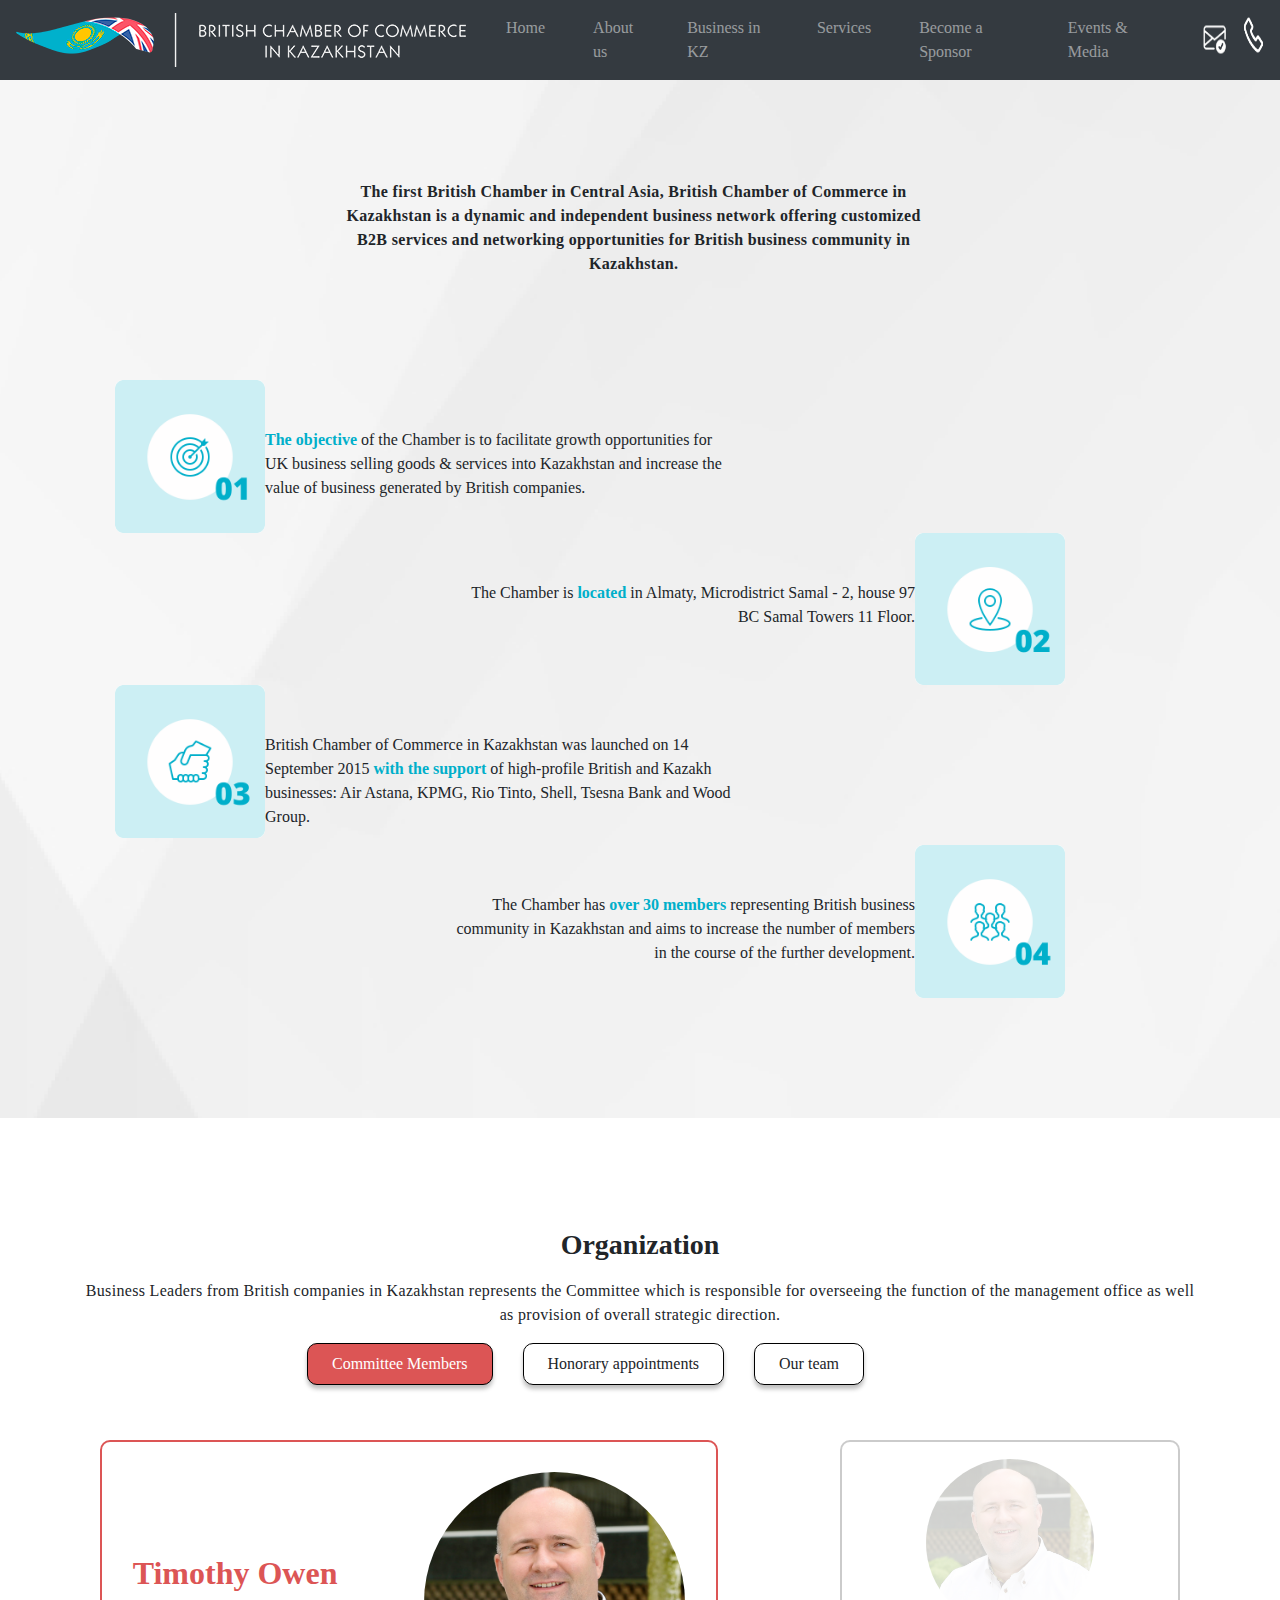
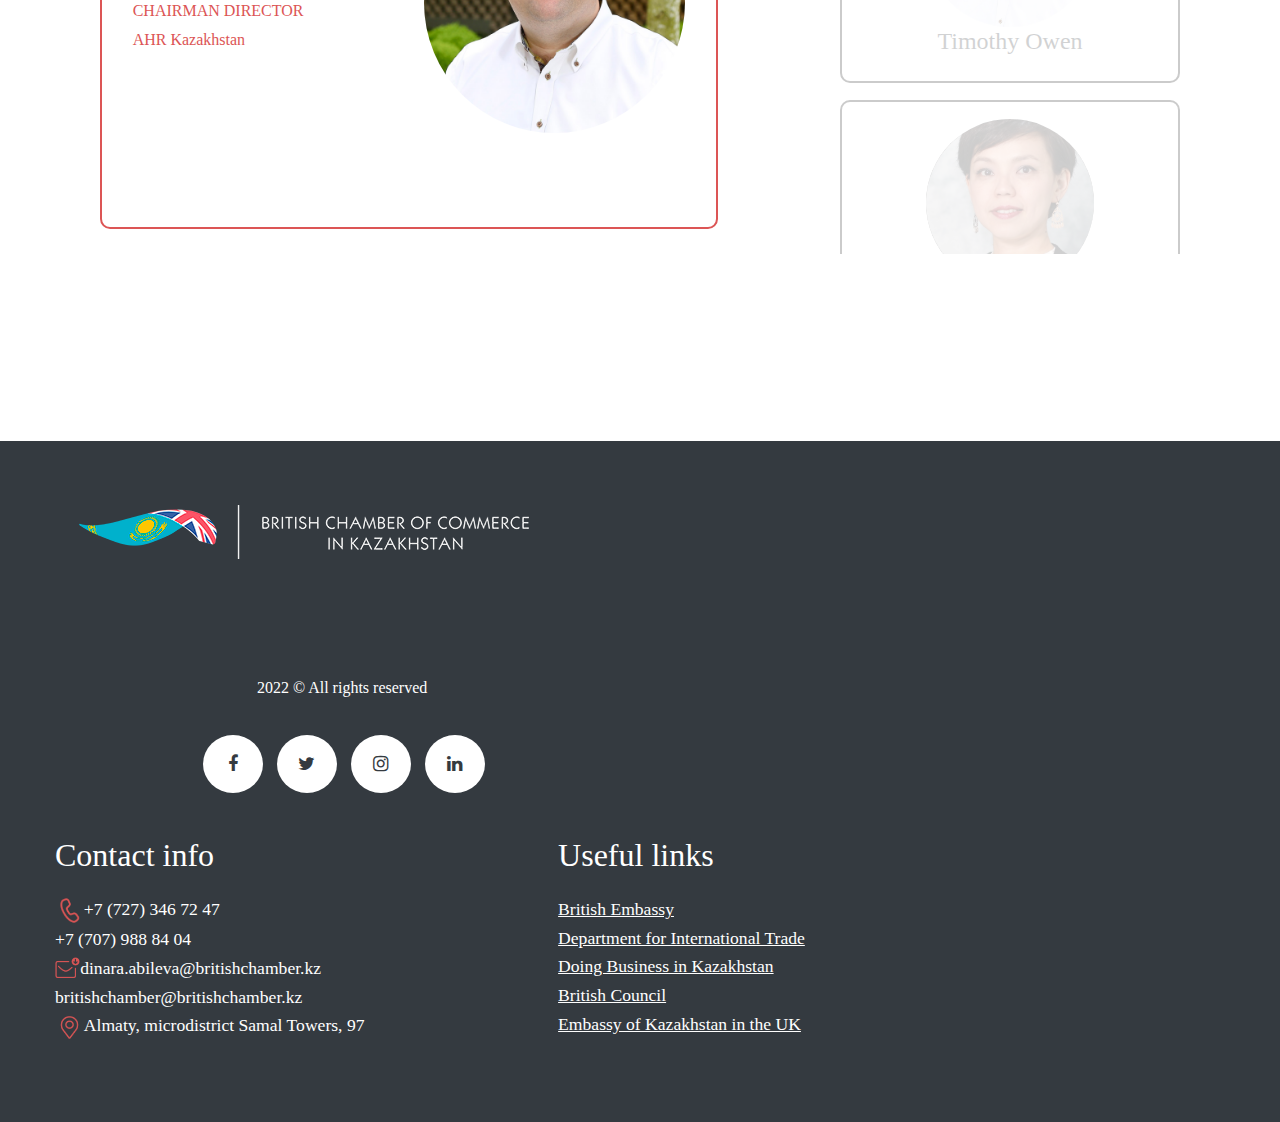
<file: about.html>
<!DOCTYPE html>
<html lang="en">
<head>
    <meta charset="UTF-8">
    <title>British Chamber Of Commerce In Kazakhstan</title>
    <meta http-equiv="X-UA-Compatible" content="IE=Edge">
    <meta name="viewport" content="width=device-width, initial-scale=1">
    <meta name="keywords" content="">
    <meta name="description" content="">
    <meta name="viewport" content="width=device-width, initial-scale=1">

    <link rel="stylesheet" href="assets/css/style.css">
    <link rel="stylesheet" href="assets/css/animate.min.css">
    <link rel="stylesheet" href="assets/bootstrap/bootstrap.min.css">
    <link rel="stylesheet" href="https://fonts.googleapis.com/css?family=Tangerine">
    <link rel="stylesheet" href="https://cdnjs.cloudflare.com/ajax/libs/font-awesome/4.7.0/css/font-awesome.min.css">
<body>


<nav class="navbar navbar-expand-lg navbar-dark bg-dark">
    <a class="navbar-brand" href="/index.html"><img src="assets/images/bcoc_logo.png"></a>
    <div class="collapse navbar-collapse">
        <ul class="navbar-nav">
            <li class="nav-item">
                <a class="nav-link" href="/index.html">Home</a>
            </li>
            <li class="nav-item">
                <a class="nav-link" href="/about.html">About us</a>
            </li>
            <li class="nav-item">
                <a class="nav-link" href="/business.html">Business in KZ</a>
            </li>
            <li class="nav-item">
                <a class="nav-link" href="/services.html">Services</a>
            </li>
            <li class="nav-item">
                <a class="nav-link" href="/sponsor.html">Become a Sponsor</a>
            </li>
            <li class="nav-item">
                <a class="nav-link" href="/event.html">Events & Media</a>
            </li>
            <li class="nav-item">
                <img class="nav-icon" id="mail-icon" src="assets/images/mail-nav-icon.png" width="65%" height="70%" onclick="viewPopUp()">
            </li>
            <li class="nav-item">
                <img class="nav-icon" id="phone-icon" src="assets/images/phone-nav-icon.png" width="50%" height="60%" onclick="successPopUp()">
            </li>
        </ul>
    </div>
</nav>

<div class="msg-popup" id="msg">
    <form>
        <div class="form-heading">
            <img class="close" src="assets/images/close-icon.png" width="25" onmousedown="closePopUp()">
            <h1>SEND US A QUICK MESSAGE</h1>
        </div>
        <div class="mb-3 form-input">
            <input type="name" class="form-control" id="name" placeholder="Name">
        </div>
        <div class="mb-3 form-input">
            <input type="email" class="form-control" id="email" placeholder="Email">
        </div>
        <div class="mb-3 form-input">
            <input type="phone" class="form-control" id="phone" placeholder="Phone">
        </div>
        <div class="mb-3 form-input">
            <textarea type="phone" class="form-control" id="message" placeholder="Message"></textarea>
        </div>
        <div class="mb-3 form-check form-input">
            <input type="checkbox" class="form-check-input" id="exampleCheck1">
            <label class="form-check-label" for="exampleCheck1">I agree to the processing of personal data *</label>
        </div>
        <a class="btn btn-dark" id="submit-btn" onmousedown="successPopUp()">Submit</a>
    </form>
</div>

<div class="success-popup" id="scs-pp" onmousedown="closeSuccessPopUp()">
    <div class="success-form">
        <div class="success-heading">
            <img class="success" src="assets/images/success-icon.png" width="80">
        </div>
        <div class="success-content">
            <h2>Your message has been sent<br>
                Our manager will contact you soon</h2>
        </div>
    </div>
</div>

<section class="main">
    <div class="about">
        <p class="about-text"><b>The first British Chamber in Central Asia, British Chamber of Commerce in Kazakhstan is a dynamic and independent business network offering customized B2B services and networking opportunities for British business community in Kazakhstan.</b></p>

        <div class="container cards">
            <div class="row">
                <div class="col align-self-start">
                    <img style="float: left" src='/assets/images/01_icon.png' alt="" width="150px">
                    <p class="w-50 mt-5 cards-text"><span>The objective </span>of the Chamber is to facilitate growth opportunities for UK business selling goods & services into Kazakhstan and increase the value of business generated by British companies.</p>
                </div>
            </div>
            <div class="row">
                <div class="col align-self-end">
                    <img style="float: right" src='/assets/images/02_icon.png' alt="" width="150px">
                    <p class="w-50 mt-5 cards-text">The Chamber is <span>located</span> in Almaty, Microdistrict Samal - 2, house 97 BC Samal Towers 11 Floor.</p>
                </div>
            </div>
            <div class="row">
                <div class="col align-self-start">
                    <img style="float: left" src='/assets/images/03_icon.png' alt="" width="150px">
                    <p class="w-50 mt-5 cards-text">British Chamber of Commerce in Kazakhstan was launched on 14 September 2015 <span>with the support</span> of high-profile British and Kazakh businesses: Air Astana, KPMG, Rio Tinto, Shell, Tsesna Bank and Wood Group.</p>
                </div>
            </div>
            <div class="row">
                <div class="col align-self-end">
                    <img style="float: right" src='/assets/images/04_icon.png' alt="" width="150px">
                    <p class="w-50 mt-5 cards-text">The Chamber has <span>over 30 members</span> representing British business community in Kazakhstan and aims to increase the number of members in the course of the further development.</p>
                </div>
            </div>
        </div>
    </div>

    <div class="organization container">
        <h3 class="text-center"><b>Organization</b></h3>
        <p class="org-text">Business Leaders from British companies in Kazakhstan represents the Committee which is responsible for overseeing the function of the management office as well as provision of overall strategic direction.</p>

        <ul class="nav nav-tabs" id="myTab" role="tablist">
            <li class="nav-item" role="presentation" onmousedown="viewCommittee()">
                <a class="nav-link active" id="committee-tab" data-bs-toggle="tab" data-bs-target="#committee" type="button" role="tab" aria-controls="committee" aria-selected="true">Committee Members</a>
            </li>
            <li class="nav-item" role="presentation" onmousedown="viewHonor()">
                <a class="nav-link" id="honor-tab" data-bs-toggle="tab" data-bs-target="#honor" type="button" role="tab" aria-controls="honour" aria-selected="false">Honorary appointments</a>
            </li>
            <li class="nav-item" role="presentation" onmousedown="viewTeam()">
                <a class="nav-link" id="team-tab" data-bs-toggle="tab" data-bs-target="#team" type="button" role="tab" aria-controls="team" aria-selected="false">Our team</a>
            </li>
        </ul>



        <!--Committee Members-->
        <div class="tab-content container" id="myTabContent">
            <div class="tab-pane fade show active" id="committee" role="tabpanel" aria-labelledby="committee-tab">
                <div class="row">
                    <div class="col-md-7">

                        <div class="card committee" id="committee1-left">
                            <div class="committee-header row">
                                <div class="committee-name col-md-6" id="committee-left">
                                    <h2><b>Timothy Owen</b></h2>
                                    <h6>CHAIRMAN DIRECTOR</h6>
                                    <h8>AHR Kazakhstan</h8>
                                </div>
                                <div class="col-md-6">
                                    <img class="committee-photo" src="/assets/images/committee1.png">
                                </div>
                            </div>

                            <div class="card-body">
                                <p class="card-text"></p>
                            </div>
                        </div>
                        <div class="card committee" id="committee2-left">
                            <div class="committee-header row">
                                <div class="committee-name col-md-6">
                                    <h2><b>Dinara Tanasheva</b></h2>
                                    <h6>SECRETARY</h6>
                                    <h8>Partner, Tax & Law Services Leader for Kazakhstan and Central Asia EY</h8>
                                </div>
                                <div class="col-md-6">
                                    <img class="committee-photo" src="/assets/images/committee2.jpg">
                                </div>
                            </div>

                            <div class="card-body">
                                <p class="card-text"></p>
                            </div>
                        </div>
                        <div class="card committee" id="committee3-left">
                            <div class="committee-header row">
                                <div class="committee-name col-md-6">
                                    <h2><b>Timur Omashev</b></h2>
                                    <h6>MEMBER OF THE COMMITTEE</h6>
                                    <h8>Partner<br>Digital CFO<br>KPMG</h8>
                                </div>
                                <div class="col-md-6">
                                    <img class="committee-photo" src="/assets/images/committee3.png">
                                </div>
                            </div>

                            <div class="card-body">
                                <p class="card-text"></p>
                            </div>
                        </div>
                        <div class="card committee" id="committee4-left">
                            <div class="committee-header row">
                                <div class="committee-name col-md-6">
                                    <h2><b>Konstantin Yeliseyev</b></h2>
                                    <h6>VICE-CHAIRMAN</h6>
                                    <h8>General Director Estate Co.</h8>
                                </div>
                                <div class="col-md-6">
                                    <img class="committee-photo" src="/assets/images/committee4.jpg">
                                </div>
                            </div>

                            <div class="card-body">
                                <p class="card-text"></p>
                            </div>
                        </div>
                        <div class="card committee" id="committee5-left">
                            <div class="committee-header row">
                                <div class="committee-name col-md-6">
                                    <h2><b>Adel Dauletbek</b></h2>
                                    <h6>MEMBER OF THE COMMITTEE</h6>
                                    <h8>Vice-President Marketing and Sales<br>Air Astana</h8>
                                </div>
                                <div class="col-md-6">
                                    <img class="committee-photo" src="/assets/images/committee5.png">
                                </div>
                            </div>

                            <div class="card-body">
                                <p class="card-text"></p>
                            </div>
                        </div>
                        <div class="card committee" id="committee6-left">
                            <div class="committee-header row">
                                <div class="committee-name col-md-6">
                                    <h2><b>Jeremy Templeman</b></h2>
                                    <h6>TREASURER</h6>
                                    <h8>Business Development Manager Norsec Delta Projects</h8>
                                </div>
                                <div class="col-md-6">
                                    <img class="committee-photo" src="/assets/images/committee6.jpg">
                                </div>
                            </div>

                            <div class="card-body">
                                <p class="card-text"></p>
                            </div>
                        </div>

					                        <div class="card committee" id="committee7-left">
                            <div class="committee-header row">
                                <div class="committee-name col-md-6">
                                    <h2><b>Graham Calder</b></h2>
                                    <h6>MEMBER OF THE COMMITTEE</h6>
                                    <h8>TCO Base Business Country Manager<br>Bertling Kazakh Logistics</h8>
                                </div>
                                <div class="col-md-6">
                                    <img class="committee-photo" src="/assets/images/committee7.png">
                                </div>
                            </div>

                            <div class="card-body">
                                <p class="card-text"></p>
                            </div>
                        </div>
						                    </div>

                    <div class="offset-1"></div>
                    <div class="my_scroll_div col-md-4">
                        <div class="card committee-small" id="committee1" onmousedown="openCommittee1left()">
                            <div class="committee-photo text-center">
                                <img class="committee-photo-small" src="assets/images/committee1.png">
                            </div>
                            <div class="text-center">
                                <h4>Timothy Owen</h4>
                            </div>
                        </div>
                        <div class="card committee-small" id="committee2" onmousedown="openCommittee2left()">
                            <div class="committee-photo text-center">
                                <img class="committee-photo-small" src="assets/images/committee2.jpg">
                            </div>
                            <div class="text-center">
                                <h4>Dinara Tanasheva</h4>
                            </div>
                        </div>
                        <div class="card committee-small" id="committee3" onmousedown="openCommittee3left()">
                            <div class="committee-photo text-center">
                                <img class="committee-photo-small" src="assets/images/committee3.png">
                            </div>
                            <div class="text-center">
                                <h4>Timur Omashev</h4>
                            </div>
                        </div>
                        <div class="card committee-small" id="committee4" onmousedown="openCommittee4left()">
                            <div class="committee-photo text-center">
                                <img class="committee-photo-small" src="assets/images/committee4.jpg">
                            </div>
                            <div class="text-center">
                                <h4>Konstantin Yeliseyev</h4>
                            </div>
                        </div>
                        <div class="card committee-small" id="committee5" onmousedown="openCommittee5left()">
                            <div class="committee-photo text-center">
                                <img class="committee-photo-small" src="assets/images/committee5.png">
                            </div>
                            <div class="text-center">
                                <h4>Adel Dauletbek</h4>
                            </div>
                        </div>
                        <div class="card committee-small" id="committee6" onmousedown="openCommittee6left()">
                            <div class="committee-photo text-center">
                                <img class="committee-photo-small" src="assets/images/committee6.jpg">
                            </div>
                            <div class="text-center">
                                <h4>Jeremy Templeman</h4>
                            </div>
                        </div>
						                       <div class="card committee-small" id="committee7" onmousedown="openCommittee7left()">
                            <div class="committee-photo text-center">
                                <img class="committee-photo-small" src="assets/images/committee7.png">
                            </div>
                            <div class="text-center">
                                <h4>Graham Calder</h4>
                            </div>
                        </div>
                    </div>
                </div>
            </div>


            <!--Honorary appointments-->
            <div class="tab-pane fade" id="honor" role="tabpanel" aria-labelledby="honor-tab">
                <div class="row">
                    <div class="col-md-7">

                        <div class="card honor" id="honor1-left">
                            <div class="honor-header row">
                                <div class="honor-name col-md-6">
                                    <h2><b>Baroness Nicholson of Winterbourne</b></h2>
                                    <h6>HONOURARY PRESIDENT</h6>
                                </div>
                                <div class="col-md-6">
                                    <img class="committee-photo" src="/assets/images/honor1.jpg">
                                </div>
                            </div>

                            <div class="card-body">
                                <p class="card-text"></p>
                            </div>
                        </div>
                        <div class="card honor" id="honor2-left">
                            <div class="honor-header row">
                                <div class="honor-name col-md-6">
                                    <h2><b>Mr Michael Gifford</b></h2>
                                    <h6>HONOURARY MEMBER</h6>
                                </div>
                                <div class="col-md-6">
                                    <img class="committee-photo" src="/assets/images/honor2.jpg">
                                </div>
                            </div>

                            <div class="card-body">
                                <p class="card-text"></p>
                            </div>
                        </div>
                        <div class="card honor" id="honor3-left">
                            <div class="honor-header row">
                                <div class="honor-name col-md-6">
                                    <h2><b>Benjamin Paine</b></h2>
                                    <h6>LEGAL COUNSEL<br> HONOURARY MEMBER</h6>
                                </div>
                                <div class="col-md-6">
                                    <img class="committee-photo" src="/assets/images/honor3.jpg">
                                </div>
                            </div>

                            <div class="card-body">
                                <p class="card-text"></p>
                            </div>
                        </div>
                        <div class="card honor"id="honor4-left">
                            <div class="honor-header row" >
                                <div class="honor-name col-md-6">
                                    <h2><b>Professor Charles Hendry</b></h2>
                                    <h6>HONOURARY MEMBER</h6>
                                </div>
                                <div class="col-md-6">
                                    <img class="committee-photo" src="/assets/images/honor4.jpg">
                                </div>
                            </div>

                            <div class="card-body">
                                <p class="card-text"></p>
                            </div>
                        </div>
                    </div>

                    <div class="offset-1"></div>
                    <div class="my_scroll_div col-md-4">
                        <div class="card committee-small" id="honor1" onmousedown="openHonor1left()">
                            <div class="committee-photo text-center">
                                <img class="committee-photo-small" src="assets/images/honor1.jpg">
                            </div>
                            <div class="text-center">
                                <h4>Baroness Nicholson of Winterbourne</h4>
                            </div>
                        </div>
                        <div class="card committee-small" id="honor2" onmousedown="openHonor2left()">
                            <div class="committee-photo text-center">
                                <img class="committee-photo-small" src="assets/images/honor2.jpg">
                            </div>
                            <div class="text-center">
                                <h4>Mr Michael Gifford</h4>
                            </div>
                        </div>
                        <div class="card committee-small" id="honor3" onmousedown="openHonor3left()">
                            <div class="committee-photo text-center">
                                <img class="committee-photo-small" src="assets/images/honor3.jpg">
                            </div>
                            <div class="text-center">
                                <h4>Benjamin Paine</h4>
                            </div>
                        </div>
                        <div class="card committee-small" id="honor4" onmousedown="openHonor4left()">
                            <div class="committee-photo text-center">
                                <img class="committee-photo-small" src="assets/images/honor4.jpg">
                            </div>
                            <div class="text-center">
                                <h4>Professor Charles Hendry</h4>
                            </div>
                        </div>
                    </div>
                </div>
            </div>


            <!--Our Team-->
            <div class="tab-pane fade" id="team" role="tabpanel" aria-labelledby="team-tab">
                <div class="row">
                    <div class="col-md-7">

                        <div class="card team" id="team1-left">
                            <div class="team-header row">
                                <div class="team-name col-md-6">
                                    <h2><b>Dinara Abileva</b></h2>
                                    <h6>DIRECTOR</h6>
                                </div>
                                <div class="col-md-6">
                                    <img class="committee-photo" src="/assets/images/team1.png">
                                </div>
                            </div>

                            <div class="card-body">
                                <p class="card-text">Some quick example text to build on the card title and make up the bulk of the card's content.</p>
                            </div>
                        </div>
                    </div>

                    <div class="offset-1"></div>
                    <div class="col-md-4">

                    </div>
                </div>
            </div>
        </div>
    </div>

</section>

<footer class="container-fluid" id="footer">
    <div class="row">
        <div class="col" id="logo-div">
            <a class="footer-img" href="#">
                <img src="/assets/images/bcoc_logo.png">
            </a>
            <h5 id="copyright">2022 © All rights reserved</h5>
            <div class="social">
                <a href="#" class="fa fa-facebook"></a>
                <a href="#" class="fa fa-twitter"></a>
                <a href="" class="fa fa-instagram"></a>
                <a href="" class="fa fa-linkedin"></a>
            </div>
        </div>
        <div class="col" id="footer-li">
            <ul class="footer-ul">
                <h2 class="footer-h2" id="contact">Contact info</h2>
                <li class="footer-li"><img class="footer-icons" src="/assets/images/phone-icon.png" width="8%">+7 (727) 346 72 47</li>
                <li class="footer-li"><img class="icon-offset">+7 (707) 988 84 04</li>
                <li class="footer-li"><img class="footer-icons" src="/assets/images/mail-icon.png" width="7%">dinara.abileva@britishchamber.kz</li>
                <li class="footer-li"><img class="icon-offset">britishchamber@britishchamber.kz</li>
                <li class="footer-li"><img class="footer-icons" src="/assets/images/location-icon.png" width="8%">Almaty, microdistrict Samal Towers, 97</li>
            </ul>
            <div class="offset-1"></div>
            <ul class="footer-ul">
                <h2 class="footer-h2">Useful links</h2>
                <li class="footer-li"><u><a class="li" href="#">British Embassy</a></u></li>
                <li class="footer-li"><u><a class="li" href="#">Department for International Trade</a></u></li>
                <li class="footer-li"><u><a class="li" href="#">Doing Business in Kazakhstan</a></u></li>
                <li class="footer-li"><u><a class="li" href="#">British Council</a></u></li>
                <li class="footer-li"><u><a class="li" href="#">Embassy of Kazakhstan in the UK</a></u></li>
            </ul>
        </div>
    </div>
</footer>
<script src="https://cdnjs.cloudflare.com/ajax/libs/jquery/3.6.0/jquery.min.js"></script>
<script src="https://cdn.jsdelivr.net/npm/bootstrap@5.0.2/dist/js/bootstrap.bundle.min.js" integrity="sha384-MrcW6ZMFYlzcLA8Nl+NtUVF0sA7MsXsP1UyJoMp4YLEuNSfAP+JcXn/tWtIaxVXM" crossorigin="anonymous"></script>
<script src="/assets/js/script.js"></script>
</body>
</html>
</file>
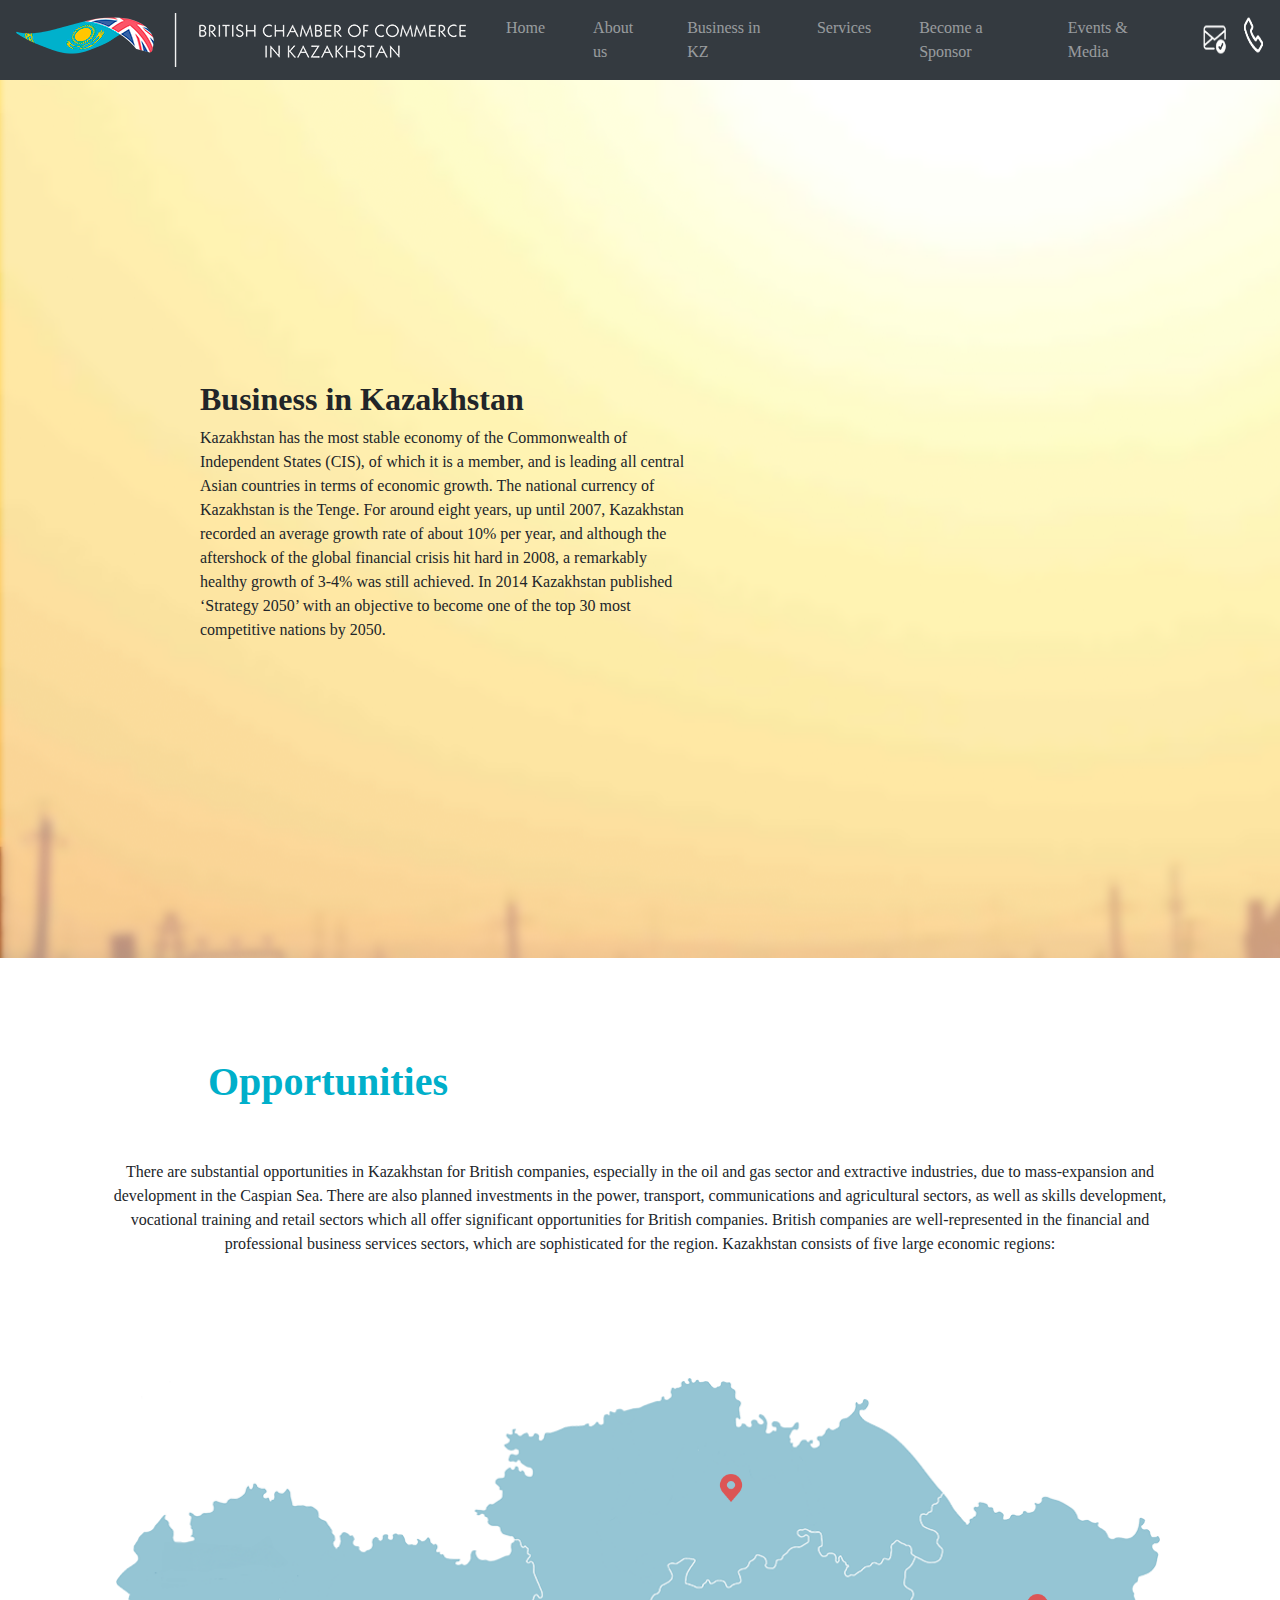
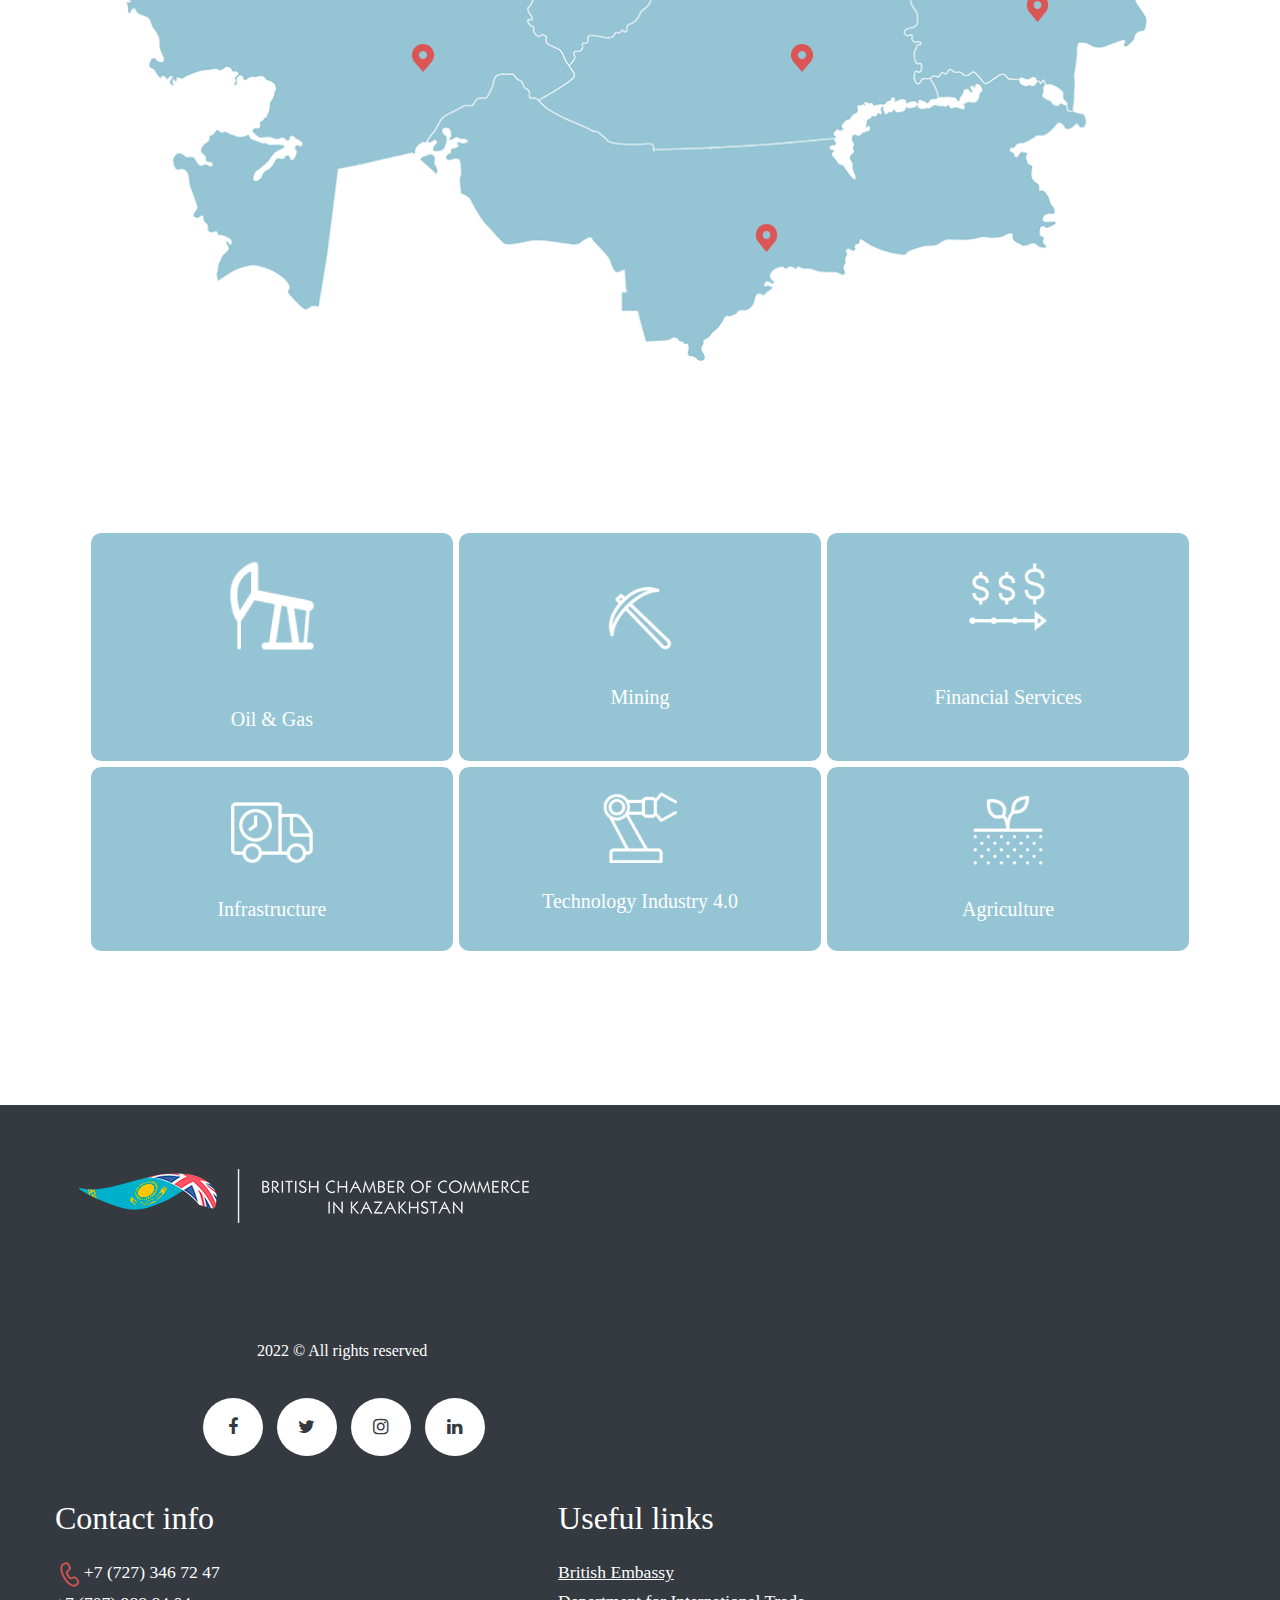
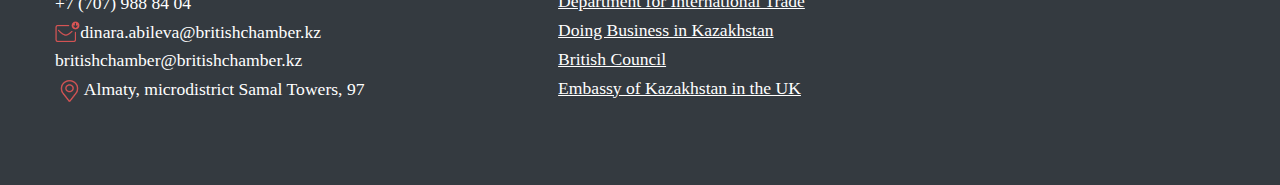
<file: business.html>
<!DOCTYPE html>
<html lang="en">
<head>
    <meta charset="UTF-8">
    <title>British Chamber Of Commerce In Kazakhstan</title>
    <meta http-equiv="X-UA-Compatible" content="IE=Edge">
    <meta name="viewport" content="width=device-width, initial-scale=1">
    <meta name="keywords" content="">
    <meta name="description" content="">
    <meta name="viewport" content="width=device-width, initial-scale=1">

    <link rel="stylesheet" href="assets/css/style.css">
    <link rel="stylesheet" href="assets/css/animate.min.css">
    <link rel="stylesheet" href="assets/bootstrap/bootstrap.min.css">
    <link rel="stylesheet" href="https://fonts.googleapis.com/css?family=Tangerine">
    <link rel="stylesheet" href="https://cdnjs.cloudflare.com/ajax/libs/font-awesome/4.7.0/css/font-awesome.min.css">
</head>
<body>

<nav class="navbar navbar-expand-lg navbar-dark bg-dark">
    <a class="navbar-brand" href="/index.html"><img src="assets/images/bcoc_logo.png"></a>
    <div class="collapse navbar-collapse">
        <ul class="navbar-nav">
            <li class="nav-item">
                <a class="nav-link" href="/index.html">Home</a>
            </li>
            <li class="nav-item">
                <a class="nav-link" href="/about.html">About us</a>
            </li>
            <li class="nav-item">
                <a class="nav-link" href="/business.html">Business in KZ</a>
            </li>
            <li class="nav-item">
                <a class="nav-link" href="/services.html#">Services</a>
            </li>
            <li class="nav-item">
                <a class="nav-link" href="/sponsor.html#">Become a Sponsor</a>
            </li>
            <li class="nav-item">
                <a class="nav-link" href="/event.html#">Events & Media</a>
            </li>
            <li class="nav-item">
                <img class="nav-icon" id="mail-icon" src="assets/images/mail-nav-icon.png" width="65%" height="70%" onclick="viewPopUp()">
            </li>
            <li class="nav-item">
                <img class="nav-icon" id="phone-icon" src="assets/images/phone-nav-icon.png" width="50%" height="60%" onclick="successPopUp()">
            </li>
        </ul>
    </div>
</nav>

<div class="msg-popup" id="msg">
    <form>
        <div class="form-heading">
            <img class="close" src="assets/images/close-icon.png" width="25" onmousedown="closePopUp()">
            <h1>SEND US A QUICK MESSAGE</h1>
        </div>
        <div class="mb-3 form-input">
            <input type="name" class="form-control" id="name" placeholder="Name">
        </div>
        <div class="mb-3 form-input">
            <input type="email" class="form-control" id="email" placeholder="Email">
        </div>
        <div class="mb-3 form-input">
            <input type="phone" class="form-control" id="phone" placeholder="Phone">
        </div>
        <div class="mb-3 form-input">
            <textarea type="phone" class="form-control" id="message" placeholder="Message"></textarea>
        </div>
        <div class="mb-3 form-check form-input">
            <input type="checkbox" class="form-check-input" id="exampleCheck1">
            <label class="form-check-label" for="exampleCheck1">I agree to the processing of personal data *</label>
        </div>
        <a class="btn btn-dark" id="submit-btn" onmousedown="successPopUp()">Submit</a>
    </form>
</div>

<div class="success-popup" id="scs-pp" onmousedown="closeSuccessPopUp()">
    <div class="success-form">
        <div class="success-heading">
            <img class="success" src="assets/images/success-icon.png" width="80">
        </div>
        <div class="success-content">
            <h2>Your message has been sent<br>
                Our manager will contact you soon</h2>
        </div>
    </div>
</div>

<section class="business-main">
    <div class="business-text">
        <h2><b>Business in Kazakhstan</b></h2>
        <p>
            Kazakhstan has the most stable economy of the Commonwealth
            of Independent States (CIS), of which it is a member, and is
            leading all central Asian countries in terms of economic growth.
            The national currency of Kazakhstan is the Tenge. For around
            eight years, up until 2007, Kazakhstan recorded an average
            growth rate of about 10% per year, and although the aftershock
            of the global financial crisis hit hard in 2008, a remarkably
            healthy growth of 3-4% was still achieved. In 2014 Kazakhstan
            published ‘Strategy 2050’ with an objective to become one of
            the top 30 most competitive nations by 2050.
        </p>
    </div>
</section>

<section class="opportunities">
    <h1 class="business-heading">Opportunities</h1>
    <p class="text-center">There are substantial opportunities in Kazakhstan for British companies,
        especially in the oil and gas sector and extractive industries, due to
        mass-expansion and development in the Caspian Sea. There are also planned
        investments in the power, transport, communications and agricultural
        sectors, as well as skills development, vocational training and retail
        sectors which all offer significant opportunities for British companies.
        British companies are well-represented in the financial and professional
        business services sectors, which are sophisticated for the region.
        Kazakhstan consists of five large economic regions:</p>

    <div class="map container">
        <img class="geo-loc" id="north" src="assets/images/geo-location.png" onmousedown="viewNorthPopUp()">
        <img class="geo-loc" id="south" src="assets/images/geo-location.png" onmousedown="viewSouthPopUp()">
        <img class="geo-loc" id="center" src="assets/images/geo-location.png" onmousedown="viewCenterPopUp()">
        <img class="geo-loc" id="east" src="assets/images/geo-location.png" onmousedown="viewEastPopUp()">
        <img class="geo-loc" id="west" src="assets/images/geo-location.png" onmousedown="viewWestPopUp()">

        <img class="map-img" src="assets/images/map.png">
    </div>
</section>

<div class="map-popup" id="north-pp">
    <div class="map-form">
        <div class="map-heading">
            <img class="close close-black" src="assets/images/close-black-icon.png" width="25" onmousedown="closePopUp()">
            <h3>North Kazakhstan</h3>
        </div>
        <div class="map-content">
            <p>efficient grain economy, extraction of iron ore and coal,
                mechanical engineering, production of oil products and
                ferroalloys, and energy.</p>
        </div>
    </div>
</div>

<div class="map-popup" id="south-pp">
    <div class="map-form">
        <div class="map-heading">
            <img class="close close-black" src="assets/images/close-black-icon.png" width="25" onmousedown="closePopUp()">
            <h3>South Kazakhstan</h3>
        </div>
        <div class="map-content">
            <p>cotton, rice, wool, grain, fruits, vegetables, grapes;
                efficient nonferrous industry, instrument manufacturing,
                light manufacturing, food production, fish farming, and
                forestry products.</p>
        </div>
    </div>
</div>

<div class="map-popup" id="center-pp">
    <div class="map-form">
        <div class="map-heading">
            <img class="close close-black" src="assets/images/close-black-icon.png" width="25" onmousedown="closePopUp()">
            <h3>Central Kazakhstan</h3>
        </div>
        <div class="map-content">
            <p>efficient ferrous and nonferrous industries, mechanical engineering, and cattle breeding.</p>
        </div>
    </div>
</div>

<div class="map-popup" id="east-pp">
    <div class="map-form">
        <div class="map-heading">
            <img class="close close-black" src="assets/images/close-black-icon.png" width="25" onmousedown="closePopUp()">
            <h3>East Kazakhstan</h3>
        </div>
        <div class="map-content">
            <p>efficient nonferrous industry, energy, mechanical engineering and forestry products.</p>
        </div>
    </div>
</div>

<div class="map-popup" id="west-pp">
    <div class="map-form">
        <div class="map-heading">
            <img class="close close-black" src="assets/images/close-black-icon.png" width="25" onmousedown="closePopUp()">
            <h3>West Kazakhstan</h3>
        </div>
        <div class="map-content">
            <p>one of the largest oil and gas extraction regions.</p>
        </div>
    </div>
</div>




<section class="business-card">
    <div class="card-group container" id="top-cards">
        <div class="bs card" id="oil" onmousedown="viewOil()">
            <div class="row">
                <img src="/assets/images/oil-icon.png" alt="" width="30%">
            </div>
            <div class="text-center" id="oil-text">
                <h5>Oil & Gas</h5>
            </div>
        </div>
        <div class="bs card" id="oil-white" onmousedown="closeOil()">
            <div class="row">
                <img src="/assets/images/oil-blue-icon.png" alt="" width="30%">
            </div>
            <div class="text-center" id="oil-white-text">
                <h5>Oil & Gas</h5>
            </div>
        </div>

        <div class="bs card" id="mining" onmousedown="viewMining()">
            <div class="row">
                <img src="/assets/images/mining-icon.png" alt="" width="30%">
            </div>
            <div class="text-center" id="mining-text">
                <h5>Mining</h5>
            </div>
        </div>
        <div class="bs card" id="mining-white" onmousedown="closeMining()">
            <div class="row">
                <img src="/assets/images/mining-blue-icon.png" alt="" width="30%">
            </div>
            <div class="text-center" id="mining-white-text">
                <h5>Mining</h5>
            </div>
        </div>

        <div class="bs card" id="finance" onmousedown="viewFinance()">
            <div class="row">
                <img src="/assets/images/finance-icon.png" alt="" width="30%">
            </div>
            <div class="text-center" id="finance-text">
                <h5>Financial Services</h5>
            </div>
        </div>
        <div class="bs card" id="finance-white" onmousedown="closeFinance()">
            <div class="row">
                <img src="/assets/images/finance-blue-icon.png" alt="" width="30%">
            </div>
            <div class="text-center" id="finance-white-text">
                <h5>Financial Services</h5>
            </div>
        </div>
    </div>
    <div class="card-group container" id="bottom-cards">
        <div class="bs card" id="infra" onmousedown="viewInfra()">
            <div class="row">
                <img src="/assets/images/infra-icon.png" alt="" width="30%">
            </div>
            <div class="text-center" id="infra-text">
                <h5>Infrastructure</h5>
            </div>
        </div>
        <div class="bs card" id="infra-white" onmousedown="closeInfra()">
            <div class="row">
                <img src="/assets/images/infra-blue-icon.png" alt="" width="30%">
            </div>
            <div class="text-center" id="infra-white-text">
                <h5>Infrastructure</h5>
            </div>
        </div>

        <div class="bs card" id="tech" onmousedown="viewTech()">
            <div class="row">
                <img src="/assets/images/tech-icon.png" alt="" width="30%">
            </div>
            <div class="text-center" id="tech-text">
                <h5>Technology Industry 4.0</h5>
            </div>
        </div>
        <div class="bs card" id="tech-white" onmousedown="closeTech()">
            <div class="row">
                <img src="/assets/images/tech-blue-icon.png" alt="" width="30%">
            </div>
            <div class="text-center" id="tech-white-text">
                <h5>Technology Industry 4.0</h5>
            </div>
        </div>

        <div class="bs card" id="agri" onmousedown="viewAgri()">
            <div class="row">
                <img src="/assets/images/agri-icon.png" alt="" width="30%">
            </div>
            <div class="text-center" id="agri-text">
                <h5>Agriculture</h5>
            </div>
        </div>
        <div class="bs card" id="agri-white" onmousedown="closeAgri()">
            <div class="row">
                <img src="/assets/images/agri-blue-icon.png" alt="" width="30%">
            </div>
            <div class="text-center" id="agri-white-text">
                <h5>Agriculture</h5>
            </div>
        </div>
    </div>

    <div class="business-open">
        <div class="container" id="oil-card">
            <div class="open-card" id="oil-open-card">
                <div class="card-text">
                    <h3><b>Oil & Gas</b></h3>
                    <p>The oil and gas industry remains the key
                        driver of the Kazakh economy and contributes
                        to around 70% of exports. Kazakhstan holds the
                        Caspian Sea region’s largest recoverable oil
                        reserves. According to BP Statistical Review
                        of Wold Energy June 2015 Full Report, Kazakhstan’s
                        total proven oil reserves amounted to around
                        30 billion barrels which is about 1.8% of global
                        oil reserves to the end of 2013. Total proven
                        reserves of natural gas is 1.5 trillion cubic
                        meters which is about 0.8% of global natural
                        gas reserves.
                        The landmark foreign investment in Kazakhstan
                        are following projects in the West Kazakhstan:
                        TCO, Karachaganak natural gas condensate field
                        and Kashagan oil field in the northern Caspian.
                        Kazakhstan's economic future is linked to oil
                        and gas development.</p>
                </div>
            </div>
        </div>
        <div class="container" id="mining-card">
            <div class="open-card" id="mining-open-card">
                <div class="card-text">
                    <h3><b>Mining</b></h3>
                    <p>Mining sector of Kazakhstan provides 30% of
                        Kazakhstan's export earnings, 16% of GDP,
                        and 19% of industrial employment. According
                        to IAEA, uranium reserves and resources in
                        Kazakhstan actually amounts to 1,7 mln. tons,
                        or about 12% of the total volume of the world
                        uranium reserves and resources
                        The Country is rich in mineral resources,
                        with 22% of world reserves of chrome, 20% of
                        world reserves of gold, 17% of world reserves
                        of zinc and 15% of lead. The Industry is focused
                        mainly on extraction and export of raw materials
                        and base metals, with further high-value processing abroad.</p>
                </div>
            </div>
        </div>
        <div class="container" id="finance-card">
            <div class="open-card" id="finance-open-card">
                <div class="card-text">
                    <h3><b>Financial Services</b></h3>
                    <p>A new Astana International Financial Centre
                        (AIFC) based on the model of Dubai’s IFC and English
                        law will be established as part of the ‘100 Steps’
                        programme of institutional reforms. Its ambition
                        to be operational by 2018. The Court (as with Dubai’s
                        Arbitration Court) is to be staffed in the first
                        stage by international judges already experienced in
                        English common law and setting up an entirely new
                        Arbitration Court to adjudicate on commercial disputes
                        acting on the basis of English common law. The aim
                        is for the Tax preferences will be provided for
                        companies based in the AIFC with zero corporate,
                        property, income and land tax rates under certain
                        conditions until 2066.</p>
                </div>
            </div>
        </div>
        <div class="container" id="infra-card">
            <div class="open-card" id="infra-open-card">
                <div class="card-text">
                    <h3><b>Infrastructure</b></h3>
                    <p>Transport infrastructure development today
                        aims to provide a quality transport
                        connection with areas of regional centers,
                        as well as the proper condition of the
                        transport infrastructure in the country.
                        As a country that is at the crossroads of
                        two continents, Europe and Asia, Kazakhstan
                        furthering development of its transit potential
                        within the frame of «Nurly Zhol» State program of
                        infrastructure development for 2015-2019 years,
                        which allows to increase the volume of transit
                        traffic twofold. The priority project in the
                        transport sector is the completion of the international
                        transit corridor Western Europe - Western China.
                        Domestic manufacturing will be boosted for export
                        and Kazakhstan will be established as both a transcontinental
                        transport and a regional logistics hub between China and European markets.</p>
                </div>
            </div>
        </div>
        <div class="container" id="tech-card">
            <div class="open-card" id="tech-open-card">
                <div class="card-text">
                    <h3><b>Technology Industry 4.0</b></h3>
                    <p>On 22 December 2014 the World Bank approved
                        an $88 million loan that would support
                        Kazakhstan’s efforts to facilitate commercially
                        and socially viable innovation in technology.
                        The Fostering Productive Innovation Project
                        resulted development of the Centre for Technological
                        Competence based on model “Industry 4.0.”
                        and its ambition is to become the first
                        technological platform in Kazakhstan.</p>
                </div>
            </div>
        </div>
        <div class="container" id="agri-card">
            <div class="open-card" id="agri-open-card">
                <div class="card-text">
                    <h3><b>Agriculture</b></h3>
                    <p>Agriculture in Kazakhstan remains a small scale sector
                        of Kazakhstan's economy. Agriculture's contribution
                        to the GDP is under 10% - it was recorded as 6.7%,
                        and as occupying only 20% of labor. At the same time,
                        more than 70% of its land is occupied in crops and
                        animal husbandry. Kazakhstan's largest crop is wheat,
                        which it exports. It ranks as the sixth largest wheat
                        producer in the world.</p>
                </div>
            </div>
        </div>
    </div>
</section>

<footer class="container-fluid" id="footer">
    <div class="row">
        <div class="col" id="logo-div">
            <a class="footer-img" href="#">
                <img src="/assets/images/bcoc_logo.png">
            </a>
            <h5 id="copyright">2022 © All rights reserved</h5>
            <div class="social">
                <a href="#" class="fa fa-facebook"></a>
                <a href="#" class="fa fa-twitter"></a>
                <a href="" class="fa fa-instagram"></a>
                <a href="" class="fa fa-linkedin"></a>
            </div>
        </div>
        <div class="col" id="footer-li">
            <ul class="footer-ul">
                <h2 class="footer-h2" id="contact">Contact info</h2>
                <li class="footer-li"><img class="footer-icons" src="/assets/images/phone-icon.png" width="8%">+7 (727) 346 72 47</li>
                <li class="footer-li"><img class="icon-offset">+7 (707) 988 84 04</li>
                <li class="footer-li"><img class="footer-icons" src="/assets/images/mail-icon.png" width="7%">dinara.abileva@britishchamber.kz</li>
                <li class="footer-li"><img class="icon-offset">britishchamber@britishchamber.kz</li>
                <li class="footer-li"><img class="footer-icons" src="/assets/images/location-icon.png" width="8%">Almaty, microdistrict Samal Towers, 97</li>
            </ul>
            <div class="offset-1"></div>
            <ul class="footer-ul">
                <h2 class="footer-h2">Useful links</h2>
                <li class="footer-li"><u><a class="li" href="#">British Embassy</a></u></li>
                <li class="footer-li"><u><a class="li" href="#">Department for International Trade</a></u></li>
                <li class="footer-li"><u><a class="li" href="#">Doing Business in Kazakhstan</a></u></li>
                <li class="footer-li"><u><a class="li" href="#">British Council</a></u></li>
                <li class="footer-li"><u><a class="li" href="#">Embassy of Kazakhstan in the UK</a></u></li>
            </ul>
        </div>
    </div>
</footer>
<script src="https://cdnjs.cloudflare.com/ajax/libs/jquery/3.6.0/jquery.min.js"></script>
<script src="https://cdn.jsdelivr.net/npm/bootstrap@5.0.2/dist/js/bootstrap.bundle.min.js" integrity="sha384-MrcW6ZMFYlzcLA8Nl+NtUVF0sA7MsXsP1UyJoMp4YLEuNSfAP+JcXn/tWtIaxVXM" crossorigin="anonymous"></script>
<script src="/assets/js/script.js"></script>
</body>
</html>
</file>
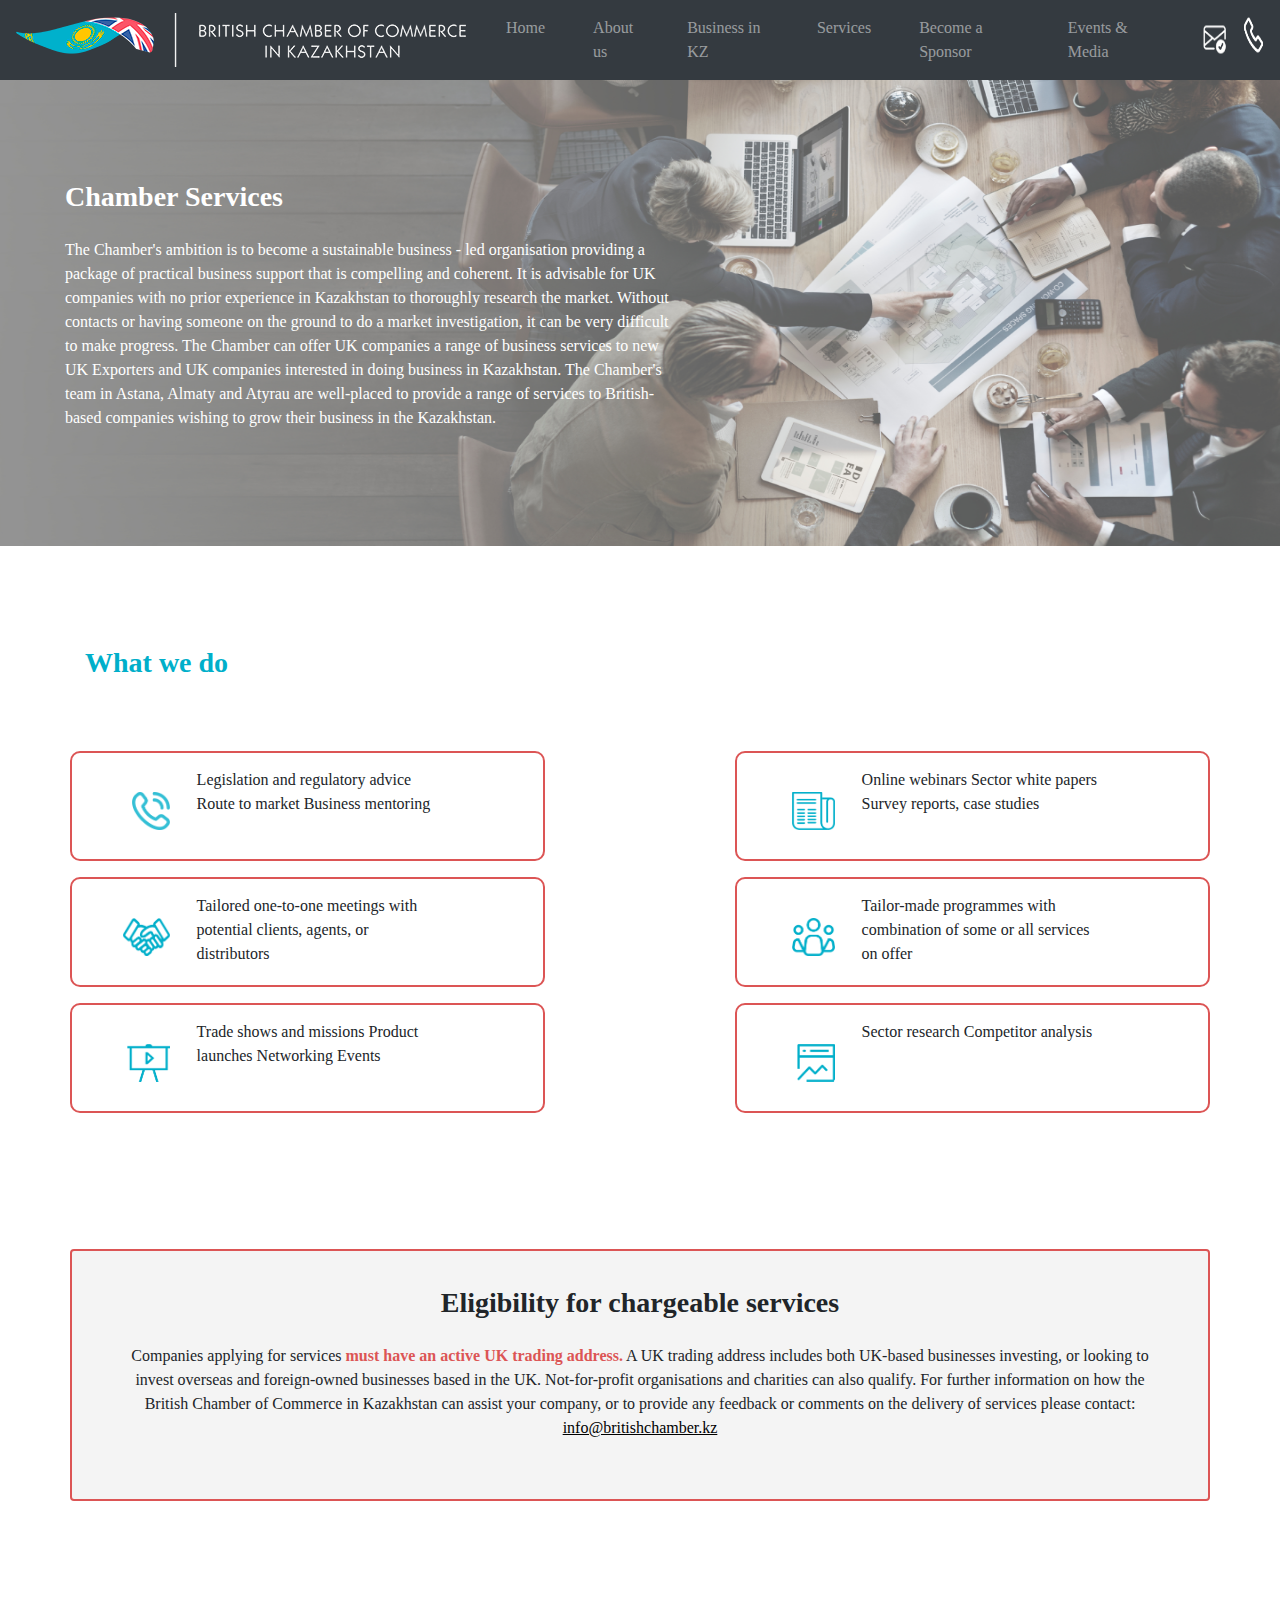
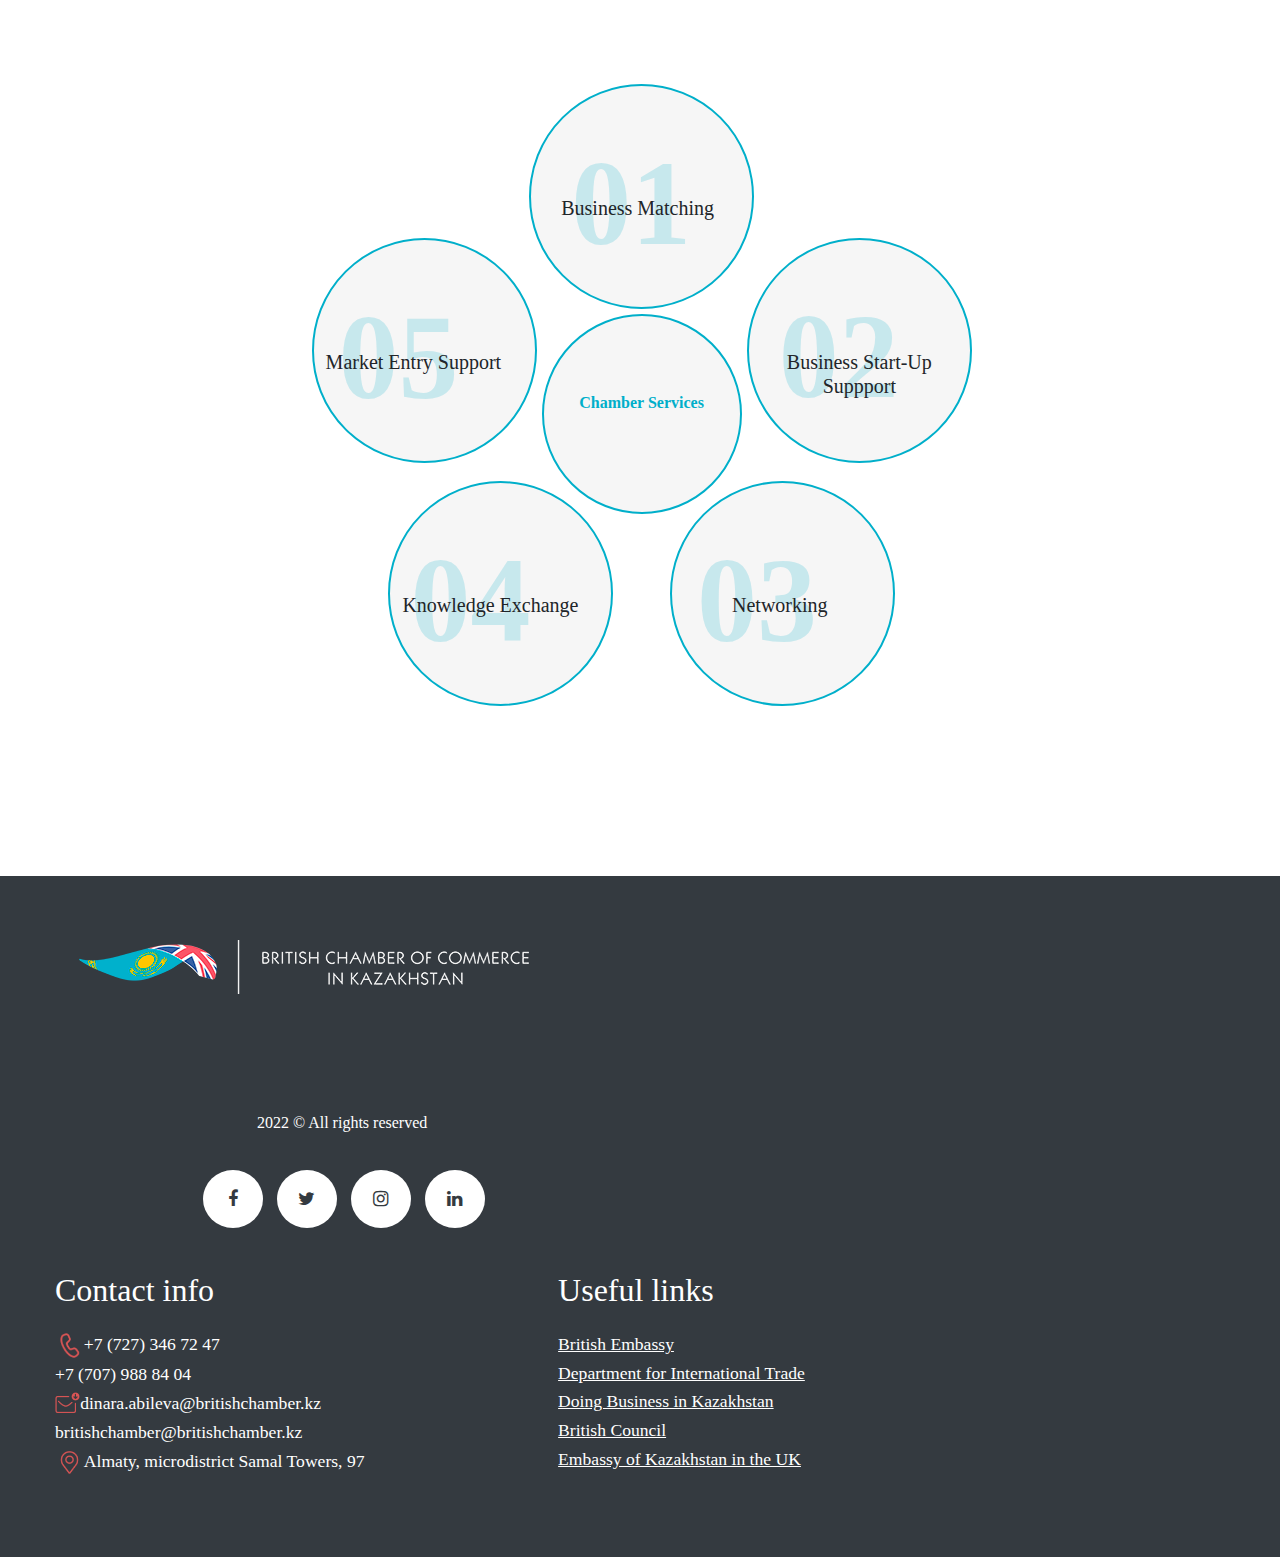
<file: services.html>
<!DOCTYPE html>
<html lang="en">
<head>
    <meta charset="UTF-8">
    <title>British Chamber Of Commerce In Kazakhstan</title>
    <meta http-equiv="X-UA-Compatible" content="IE=Edge">
    <meta name="viewport" content="width=device-width, initial-scale=1">
    <meta name="keywords" content="">
    <meta name="description" content="">
    <meta name="viewport" content="width=device-width, initial-scale=1">

    <link rel="stylesheet" href="assets/css/style.css">
    <link rel="stylesheet" href="assets/bootstrap/bootstrap.min.css">
    <link rel="stylesheet" href="https://fonts.googleapis.com/css?family=Tangerine">
    <link rel="stylesheet" href="https://cdnjs.cloudflare.com/ajax/libs/font-awesome/4.7.0/css/font-awesome.min.css">
<body>

	<nav class="navbar navbar-expand-lg navbar-dark bg-dark">
    <a class="navbar-brand" href="/index.html"><img src="assets/images/bcoc_logo.png"></a>
    <div class="collapse navbar-collapse">
        <ul class="navbar-nav">
            <li class="nav-item">
                <a class="nav-link" href="/index.html">Home</a>
            </li>
            <li class="nav-item">
                <a class="nav-link" href="/about.html">About us</a>
            </li>
            <li class="nav-item">
                <a class="nav-link" href="/business.html">Business in KZ</a>
            </li>
            <li class="nav-item">
                <a class="nav-link" href="/services.html">Services</a>
            </li>
            <li class="nav-item">
                <a class="nav-link" href="/sponsor.html">Become a Sponsor</a>
            </li>
            <li class="nav-item">
                <a class="nav-link" href="/event.html">Events & Media</a>
            </li>
            <li class="nav-item">
                <img class="nav-icon" id="mail-icon" src="assets/images/mail-nav-icon.png" width="65%" height="70%" onclick="viewPopUp()">
            </li>
            <li class="nav-item">
                <img class="nav-icon" id="phone-icon" src="assets/images/phone-nav-icon.png" width="50%" height="60%" onclick="successPopUp()">
            </li>
        </ul>
    </div>
</nav>
	
<section class="main">
    <div class="services">
        <div class="container">
            <div class="col-md-7 col-sm-12">

                <h3>Chamber Services</h3>
                <p class="services-text pt-3">The Chamber's ambition is to become a sustainable business - led organisation providing a package of practical business support that is compelling and coherent. It is advisable for UK companies with no prior experience in Kazakhstan to thoroughly research the market. Without contacts or having someone on the ground to do a market investigation, it can be very difficult to make progress. The Chamber can offer UK companies a range of business services to new UK Exporters and UK companies interested in doing business in Kazakhstan. The Chamber's team in Astana, Almaty and Atyrau are well-placed to provide a range of services to British-based companies wishing to grow their business in the Kazakhstan.</p>

            </div>
        </div>

    </div>
    <div class="we-do">
        <div class="container">
            <h3>What we do</h3>
            <div class="row justify-content-center pt-5">
                <div class="col-md-5 col-sm-10">
                   <div class="row whatCard mt-3">
                       <div class="col-md-2"><img src="/assets/images/service-1.png" alt=""></div>
                       <div class="col-md-8"><p >Legislation and regulatory advice Route to market Business mentoring</p></div>

                   </div>
                    <div class="row whatCard mt-3">
                        <div class="col-md-2"> <img src="/assets/images/service-3.png" alt="" style="padding-left: 1px !important;"></div>
                        <div class="col-md-8"><p>Tailored one-to-one meetings with potential clients, agents, or distributors</p></div>
                    </div>
                    <div class="row whatCard mt-3">
                        <div class="col-md-2"><img src="/assets/images/service-5.png" alt="" style="padding-left: 5px !important;"></div>
                        <div class="col-md-8"><p>Trade shows and missions Product launches Networking Events</p></div>
                    </div>
                </div>
                <div class="offset-md-2 offset-sm-0"></div>
                <div class="col-md-5 col-sm-10">
                    <div class="row whatCard mt-3">

                        <div class="col-md-2"><img src="/assets/images/service-2.png" alt="" style="padding-left: 5px !important;"></div>
                        <div class="col-md-8"><p>Online webinars Sector white papers Survey reports, case studies</p></div>


                    </div>
                    <div class="row whatCard mt-3">
                        <div class="col-md-2"><img src="/assets/images/service-4.png" alt="" style="padding-left: 5px !important;"></div>
                        <div class="col-md-8"><p>Tailor-made programmes with combination of some or all services on offer</p></div>
                    </div>
                    <div class="row whatCard mt-3">
                        <div class="col-md-2"><img src="/assets/images/service-6.png" alt=""></div>
                        <div class="col-md-8"><p>Sector research Competitor analysis</p></div>
                    </div>
                </div>
                </div>
            </div>
        </div>
    </div>
    <div class="third">
        <div class="container">
            <div class="row pt-5">
                <div class="col-md-12">
                    <div class="card servCard">
                        <div class="card-body">
                            <h3 class="card-title text-center"><b>Eligibility for chargeable services</b></h3>
                            <p class="card-text m-4">Companies applying for services <span>must have an active UK trading address.</span> A UK trading address includes both UK-based businesses investing, or looking to invest overseas and foreign-owned businesses based in the UK. Not-for-profit organisations and charities can also qualify. For further information on how the British Chamber of Commerce in Kazakhstan can assist your company, or to provide any feedback or comments on the delivery of services please contact: <a href="mailto:info@britishchamber.kz">info@britishchamber.kz</a> </p>
                        </div>
                    </div>
                </div>
            </div>
        </div>
    </div>
    <div class="fourth" id="services">

        <div class="container">
            <div class="row">
                <div class="ser mx-auto pt-5">
                    <div class="service_top" id="cardOne" onmousedown="location.href='#popup1'" style="cursor: pointer" onclick="opening()">
                        <div class="number" style="top: 90px !important; left: 40px !important;">01</div>
                        <h5 class="text-center" style="position:absolute; top: 110px !important; left: 30px !important;">Business Matching</h5>
                    </div>
                    <div class="service_center" id="cardCenter">
                        <a style="top: 75px !important; left: 28px !important;">Chamber Services</a>
                    </div>
                    <div class="service_bottom_l" id="cardRightBottom" onmousedown="location.href='#popup2'" style="cursor: pointer" onclick="opening()">
                        <div class="number" style="top: 90px !important; left: 25px !important;">03</div>
                        <h5 class="text-center" style="position:absolute; top: 110px !important; left: 60px !important;">Networking</h5>
                    </div>
                    <div class="service_bottom_r" id="cardLeftBottom" onmousedown="location.href='#popup3'" style="cursor: pointer" onclick="opening()">
                        <div class="number" style="top: 90px !important; left: 20px !important;">04</div>
                        <h5 class="text-center" style="position:absolute; top: 110px !important; left: 12px !important;">Knowledge Exchange</h5>
                    </div>
                    <div class="service_right" id="cardRight" onmousedown="location.href='#popup4'" style="cursor: pointer" onclick="opening()">
                        <div class="number">02</div>
                        <h5 class="text-center" style="position:absolute; top: 110px !important; left: 0px !important;">Business Start-Up Suppport</h5>
                    </div>
                    <div class="service_left" id="cardLeft" onmousedown="location.href='#popup5'" style="cursor: pointer" onclick="opening()">
                        <div class="number" style="top: 90px !important; left: 25px !important;">05</div>
                        <h5 class="text-center" style="position:absolute; top: 110px !important; left: 12px !important;">Market Entry Support</h5>
                    </div>
                </div>
            </div>

        </div>



        <div id="popup1" class="overlay" onclick="clicking()">
            <div class="popup">
                <div class="number2" style="top: 290px !important; left: 90px !important;">01</div>
                <h2>Business Matching</h2>
<!--                <a class="close" href="#services">&times;</a>-->
                <div class="content">
                    Background diligence on potential agents/distributors/partners
                    Partner identification and matching services
                    Support for DIT inward regional or sector missions
                    Advice on regulation, legislation etc.
                </div>
            </div>
        </div>
        <div id="popup2" class="overlay" onclick="clicking()">
            <div class="popup">
                <div class="number2">03</div>
                <h2>Networking</h2>
<!--                <a class="close" href="#services">&times;</a>-->
                <div class="content">
                    Background diligence on potential agents/distributors/partners
                    Partner identification and matching services
                    Support for DIT inward regional or sector missions
                    Advice on regulation, legislation etc.
                </div>
            </div>
        </div>
        <div id="popup3" class="overlay" onclick="clicking()">
            <div class="popup">
                <div class="number2" style="top: 290px !important; left: 40px !important;">04</div>
                <h2>Knowledge Exchange</h2>
<!--                <a class="close" href="#services">&times;</a>-->
                <div class="content">
                    Background diligence on potential agents/distributors/partners
                    Partner identification and matching services
                    Support for DIT inward regional or sector missions
                    Advice on regulation, legislation etc.
                </div>
            </div>
        </div>
        <div id="popup4" class="overlay" onclick="clicking()">
            <div class="popup">
                <div class="number2" style="top: 290px !important; left: 60px !important;">02</div>
                <h2>Business Start-Up Suppport</h2>
<!--                <a class="close" href="#services">&times;</a>-->
                <div class="content">
                    Background diligence on potential agents/distributors/partners
                    Partner identification and matching services
                    Support for DIT inward regional or sector missions
                    Advice on regulation, legislation etc.
                </div>
            </div>
        </div>
        <div id="popup5" class="overlay" onclick="clicking()">
            <div class="popup">
                <div class="number2" style="top: 290px !important; left: 60px !important;">05</div>
                <h2>Market Entry Support</h2>
<!--                <a class="close" href="#services">&times;</a>-->

                <div class="content">
                    Background diligence on potential agents/distributors/partners
                    Partner identification and matching services
                    Support for DIT inward regional or sector missions
                    Advice on regulation, legislation etc.
                </div>
            </div>
        </div>
    </div>

</section>
<footer class="container-fluid" id="footer">
    <div class="row">
        <div class="col" id="logo-div">
            <a class="footer-img" href="#">
                <img src="/assets/images/bcoc_logo.png">
            </a>
            <h5 id="copyright">2022 © All rights reserved</h5>
            <div class="social">
                <a href="#" class="fa fa-facebook"></a>
                <a href="#" class="fa fa-twitter"></a>
                <a href="" class="fa fa-instagram"></a>
                <a href="" class="fa fa-linkedin"></a>
            </div>
        </div>
        <div class="col" id="footer-li">
            <ul class="footer-ul">
                <h2 class="footer-h2" id="contact">Contact info</h2>
                <li class="footer-li"><img class="footer-icons" src="/assets/images/phone-icon.png" width="8%">+7 (727) 346 72 47</li>
                <li class="footer-li"><img class="icon-offset">+7 (707) 988 84 04</li>
                <li class="footer-li"><img class="footer-icons" src="/assets/images/mail-icon.png" width="7%">dinara.abileva@britishchamber.kz</li>
                <li class="footer-li"><img class="icon-offset">britishchamber@britishchamber.kz</li>
                <li class="footer-li"><img class="footer-icons" src="/assets/images/location-icon.png" width="8%">Almaty, microdistrict Samal Towers, 97</li>
            </ul>
            <div class="offset-1"></div>
            <ul class="footer-ul">
                <h2 class="footer-h2">Useful links</h2>
                <li class="footer-li"><u><a class="li" href="#">British Embassy</a></u></li>
                <li class="footer-li"><u><a class="li" href="#">Department for International Trade</a></u></li>
                <li class="footer-li"><u><a class="li" href="#">Doing Business in Kazakhstan</a></u></li>
                <li class="footer-li"><u><a class="li" href="#">British Council</a></u></li>
                <li class="footer-li"><u><a class="li" href="#">Embassy of Kazakhstan in the UK</a></u></li>
            </ul>
        </div>


    </div>
</footer>
</body>

<script src="assets/js/script.js"></script>
<script src="https://ajax.googleapis.com/ajax/libs/jquery/3.1.0/jquery.min.js"></script>
</html>
</file>
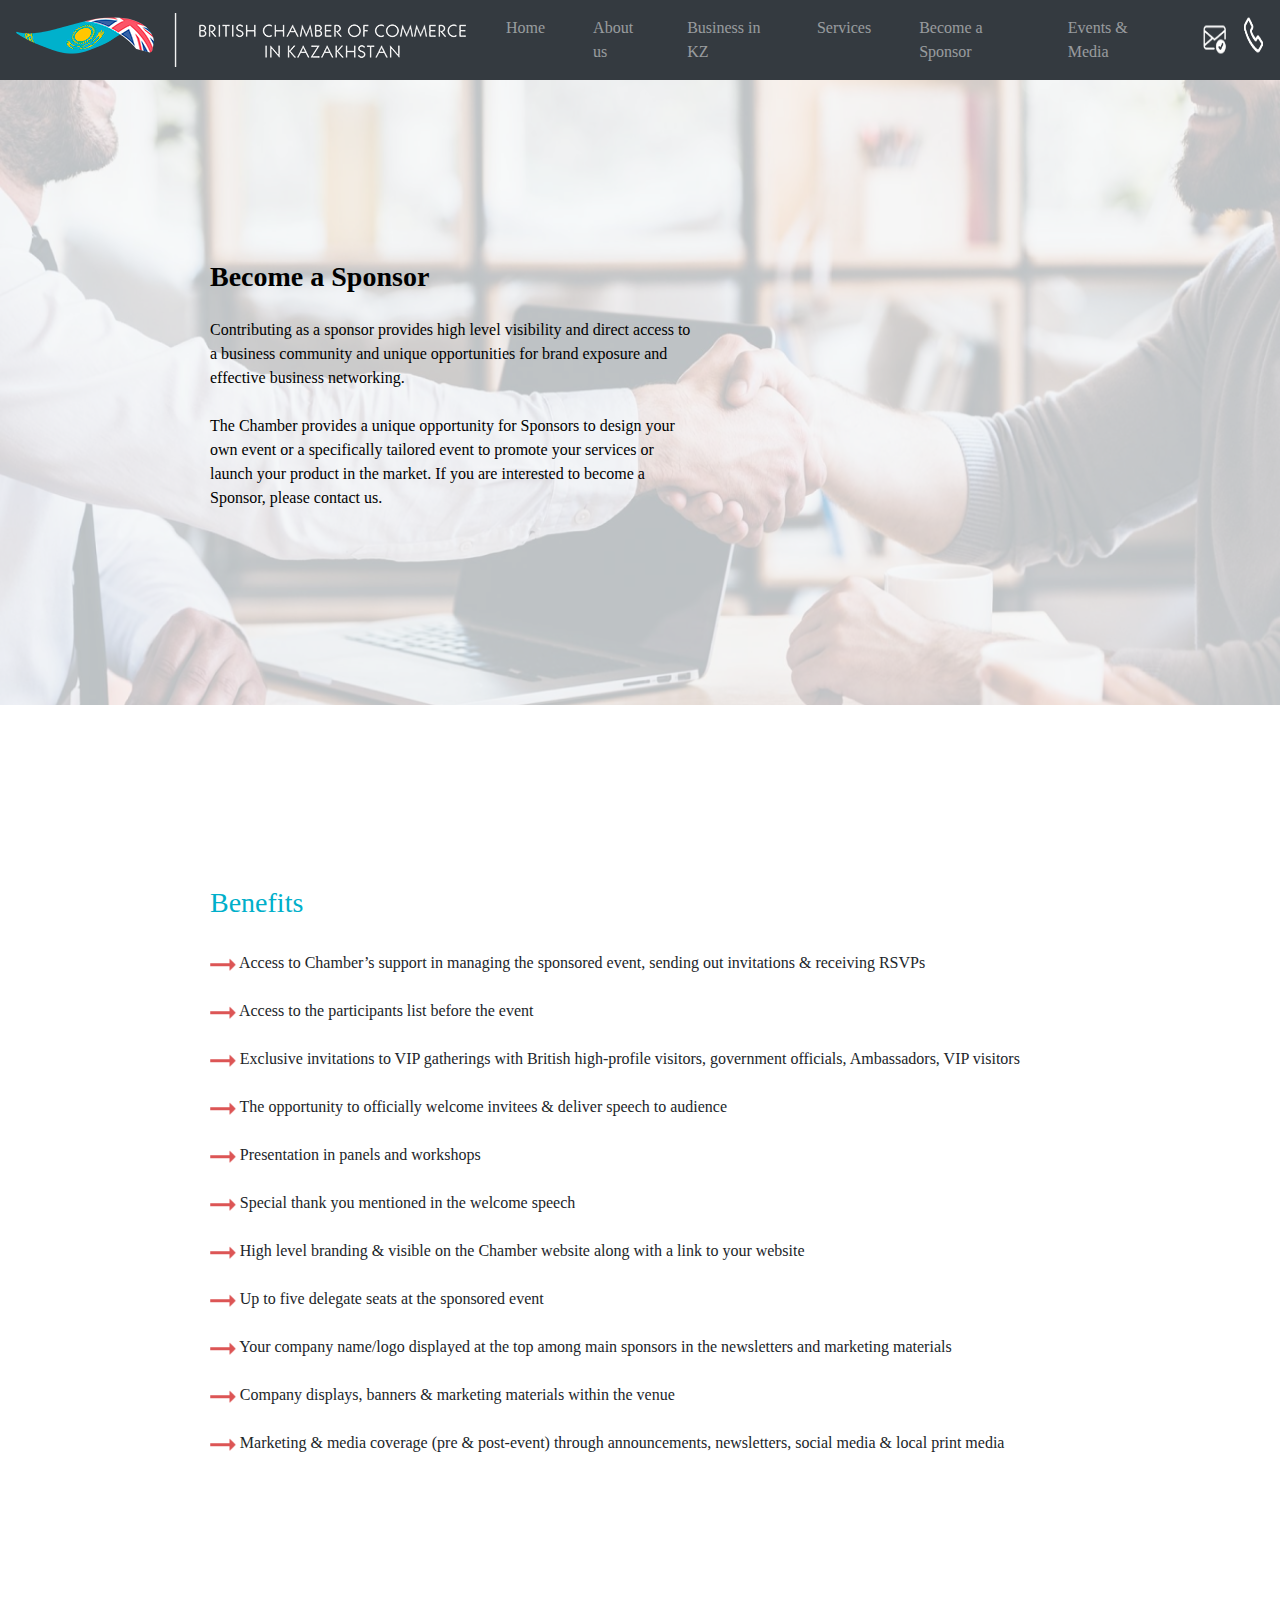
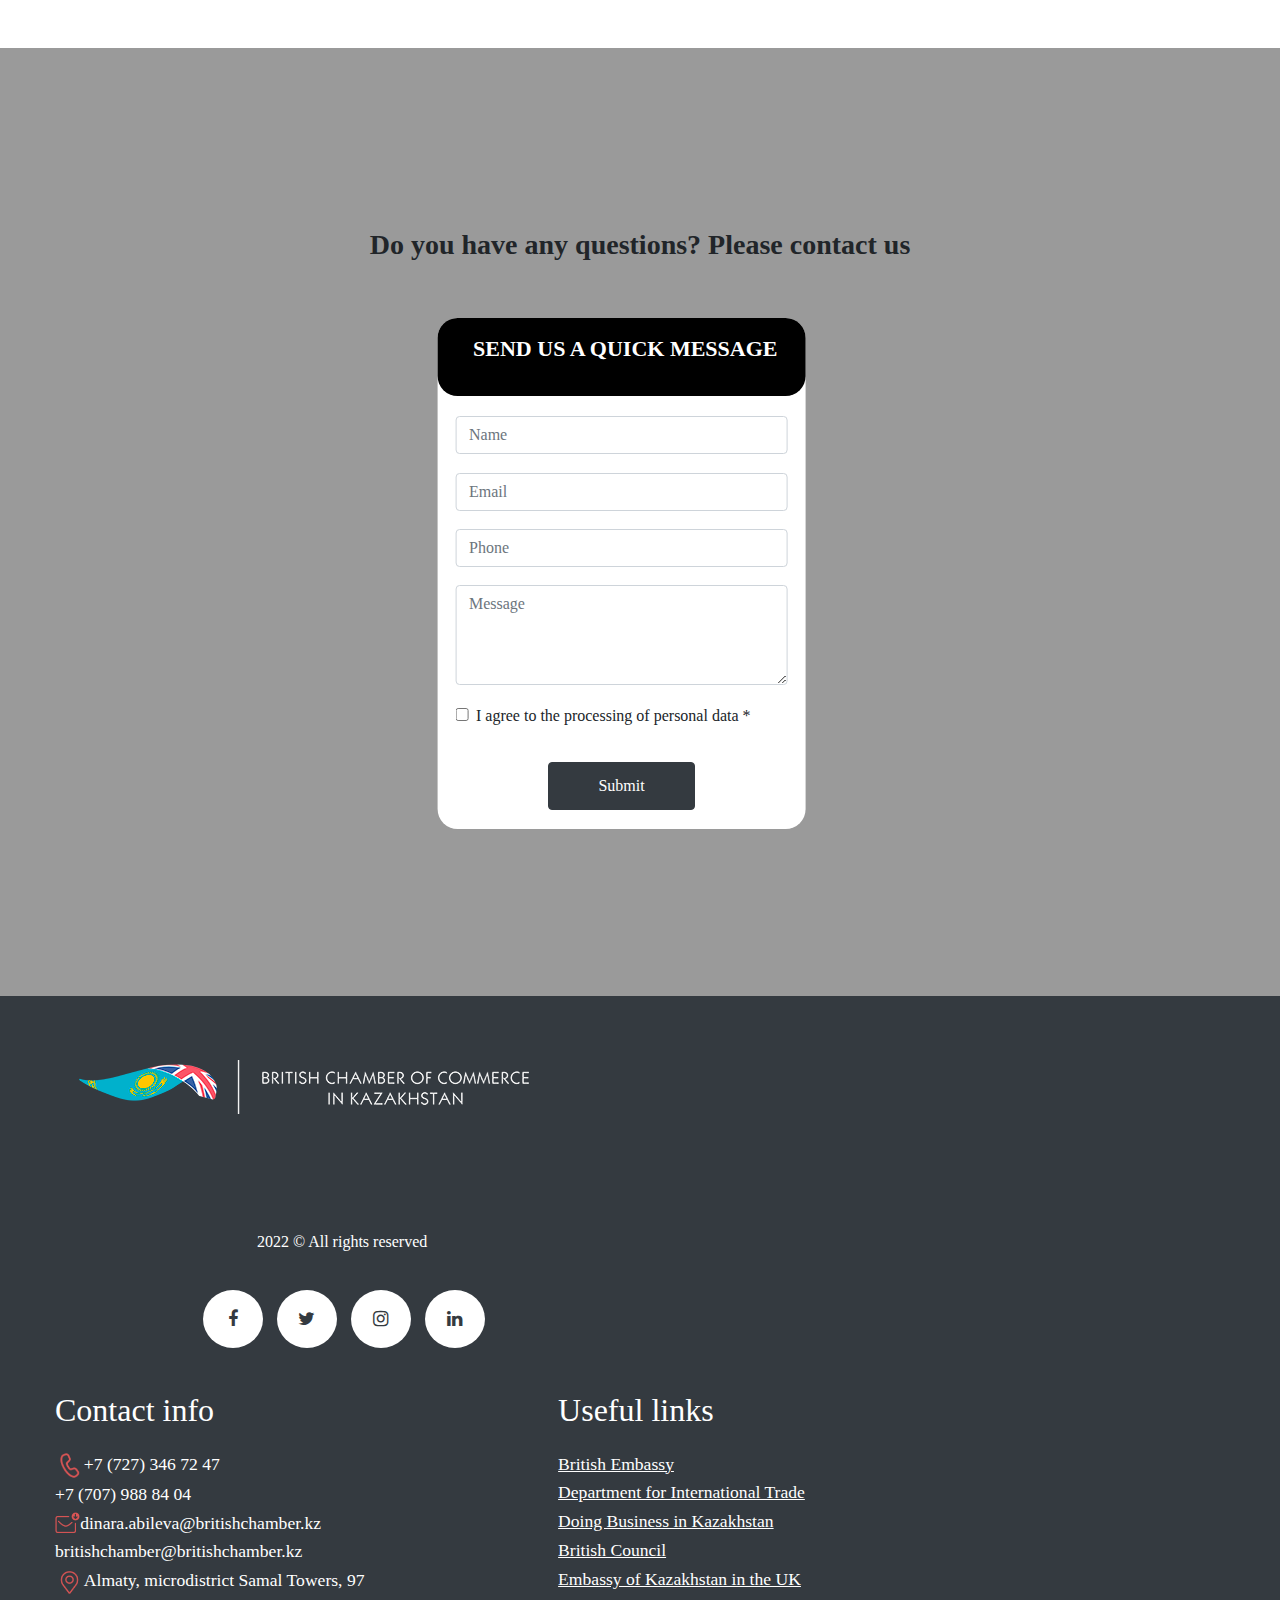
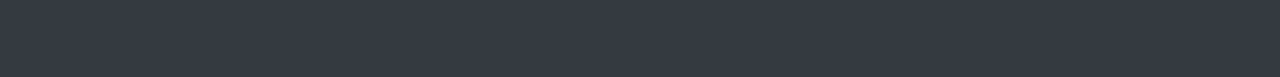
<file: sponsor.html>
<!DOCTYPE html>
<html lang="en">
<head>
    <meta charset="UTF-8">
    <title>British Chamber Of Commerce In Kazakhstan</title>
    <meta http-equiv="X-UA-Compatible" content="IE=Edge">
    <meta name="viewport" content="width=device-width, initial-scale=1">
    <meta name="keywords" content="">
    <meta name="description" content="">
    <meta name="viewport" content="width=device-width, initial-scale=1">

    <link rel="stylesheet" href="assets/css/style.css">
    <link rel="stylesheet" href="assets/bootstrap/bootstrap.min.css">
    <link rel="stylesheet" href="https://fonts.googleapis.com/css?family=Tangerine">
    <link rel="stylesheet" href="https://cdnjs.cloudflare.com/ajax/libs/font-awesome/4.7.0/css/font-awesome.min.css">
<body>

	<nav class="navbar navbar-expand-lg navbar-dark bg-dark">
    <a class="navbar-brand" href="/index.html"><img src="assets/images/bcoc_logo.png"></a>
    <div class="collapse navbar-collapse">
        <ul class="navbar-nav">
            <li class="nav-item">
                <a class="nav-link" href="/index.html">Home</a>
            </li>
            <li class="nav-item">
                <a class="nav-link" href="/about.html">About us</a>
            </li>
            <li class="nav-item">
                <a class="nav-link" href="/business.html">Business in KZ</a>
            </li>
            <li class="nav-item">
                <a class="nav-link" href="/services.html">Services</a>
            </li>
            <li class="nav-item">
                <a class="nav-link" href="/sponsor.html">Become a Sponsor</a>
            </li>
            <li class="nav-item">
                <a class="nav-link" href="/event.html">Events & Media</a>
            </li>
            <li class="nav-item">
                <img class="nav-icon" id="mail-icon" src="assets/images/mail-nav-icon.png" width="65%" height="70%" onclick="viewPopUp()">
            </li>
            <li class="nav-item">
                <img class="nav-icon" id="phone-icon" src="assets/images/phone-nav-icon.png" width="50%" height="60%" onclick="successPopUp()">
            </li>
        </ul>
    </div>
</nav>
	
<section class="main">
<div class="sp-overlay"></div>
    <div class="sponsor">
        <div class="container">
            <div class="col-md-7 col-sm-12">
                <h3>Become a Sponsor</h3>
                <p class="sponsor-text pt-3">Contributing as a sponsor provides high level visibility and direct access to a business community and unique opportunities for brand exposure and effective business networking. <br><br>

                    The Chamber provides a unique opportunity for Sponsors to design your own event or a specifically tailored event to promote your services or launch your product in the market. If you are interested to become a Sponsor, please contact us.</p>
            </div>
        </div>
    </div>
    <div class="benefits">
        <div class="container">
            <div class="col-md-12">
                <h3>Benefits</h3>
                <div class="benefits-1 pt-4"><img src="/assets/images/str.png" alt="" width="3%"> Access to Chamber’s support in managing the sponsored event, sending out invitations & receiving RSVPs</div>
                <div class="benefits-2 pt-4"><img src="/assets/images/str.png" alt="" width="3%"> Access to the participants list before the event</div>
                <div class="benefits-3 pt-4"><img src="/assets/images/str.png" alt="" width="3%"> Exclusive invitations to VIP gatherings with British high-profile visitors, government officials, Ambassadors, VIP visitors</div>
                <div class="benefits-4 pt-4"><img src="/assets/images/str.png" alt="" width="3%"> The opportunity to officially welcome invitees & deliver speech to audience</div>
                <div class="benefits-5 pt-4"><img src="/assets/images/str.png" alt="" width="3%"> Presentation in panels and workshops</div>
                <div class="benefits-6 pt-4"><img src="/assets/images/str.png" alt="" width="3%"> Special thank you mentioned in the welcome speech</div>
                <div class="benefits-7 pt-4"><img src="/assets/images/str.png" alt="" width="3%"> High level branding & visible on the Chamber website along with a link to your website</div>
                <div class="benefits-8 pt-4"><img src="/assets/images/str.png" alt="" width="3%"> Up to five delegate seats at the sponsored event</div>
                <div class="benefits-9 pt-4"><img src="/assets/images/str.png" alt="" width="3%"> Your company name/logo displayed at the top among main sponsors in the newsletters and marketing materials</div>
                <div class="benefits-10 pt-4"><img src="/assets/images/str.png" alt="" width="3%"> Company displays, banners & marketing materials within the venue</div>
                <div class="benefits-11 pt-4"><img src="/assets/images/str.png" alt="" width="3%"> Marketing & media coverage (pre & post-event) through announcements, newsletters, social media & local print media</div>
            </div>

            </div>

    </div>
    <div class="forma" style="margin-top: 1% !important;">
        <h3 class="text-center pb-5">Do you have any questions? Please contact us</h3>
        <form>
            <div class="form-heading">
                <h3>SEND US A QUICK MESSAGE</h3>
            </div>
            <div class="mb-3 form-input">
                <input type="name" class="form-control" id="name" placeholder="Name">
            </div>
            <div class="mb-3 form-input">
                <input type="email" class="form-control" id="email" placeholder="Email">
            </div>
            <div class="mb-3 form-input">
                <input type="phone" class="form-control" id="phone" placeholder="Phone">
            </div>
            <div class="mb-3 form-input">
                <textarea type="phone" class="form-control" id="message" placeholder="Message"></textarea>
            </div>
            <div class="mb-3 form-check form-input">
                <input type="checkbox" class="form-check-input" id="exampleCheck1">
                <label class="form-check-label" for="exampleCheck1">I agree to the processing of personal data *</label>
            </div>
            <a class="btn btn-dark" id="submit-btn" onmousedown="successPopUp()">Submit</a>
        </form>

    </div>



    <div class="success-popup" id="scs-pp" onmousedown="closeSuccessPopUp()">
        <div class="success-form">
            <div class="success-heading">
                <img class="success" src="assets/images/success-icon.png" width="80">
            </div>
            <div class="success-content">
                <h2>Your message has been sent<br>
                    Our manager will contact you soon</h2>
            </div>
        </div>
    </div>

</section>

<footer class="container-fluid" id="footer">
    <div class="row">
        <div class="col" id="logo-div">
            <a class="footer-img" href="#">
                <img src="/assets/images/bcoc_logo.png">
            </a>
            <h5 id="copyright">2022 © All rights reserved</h5>
            <div class="social">
                <a href="#" class="fa fa-facebook"></a>
                <a href="#" class="fa fa-twitter"></a>
                <a href="" class="fa fa-instagram"></a>
                <a href="" class="fa fa-linkedin"></a>
            </div>
        </div>
        <div class="col" id="footer-li">
            <ul class="footer-ul">
                <h2 class="footer-h2" id="contact">Contact info</h2>
                <li class="footer-li"><img class="footer-icons" src="/assets/images/phone-icon.png" width="8%">+7 (727) 346 72 47</li>
                <li class="footer-li"><img class="icon-offset">+7 (707) 988 84 04</li>
                <li class="footer-li"><img class="footer-icons" src="/assets/images/mail-icon.png" width="7%">dinara.abileva@britishchamber.kz</li>
                <li class="footer-li"><img class="icon-offset">britishchamber@britishchamber.kz</li>
                <li class="footer-li"><img class="footer-icons" src="/assets/images/location-icon.png" width="8%">Almaty, microdistrict Samal Towers, 97</li>
            </ul>
            <div class="offset-1"></div>
            <ul class="footer-ul">
                <h2 class="footer-h2">Useful links</h2>
                <li class="footer-li"><u><a class="li" href="#">British Embassy</a></u></li>
                <li class="footer-li"><u><a class="li" href="#">Department for International Trade</a></u></li>
                <li class="footer-li"><u><a class="li" href="#">Doing Business in Kazakhstan</a></u></li>
                <li class="footer-li"><u><a class="li" href="#">British Council</a></u></li>
                <li class="footer-li"><u><a class="li" href="#">Embassy of Kazakhstan in the UK</a></u></li>
            </ul>
        </div>


    </div>
</footer>
</body>

<script src="assets/js/script.js"></script>
<script src="https://ajax.googleapis.com/ajax/libs/jquery/3.1.0/jquery.min.js"></script>
</html>
</file>
<file: assets/css/style.css>
.card-underline:hover{
	text-decoration: none;	
}

body{
    font-family: Montserrat !important;

}

/****** HEADER ******/
.nav-link{
    padding-right: 1.5rem !important;
    padding-left: 1.5rem !important;
}

.nav-icon{
    margin-top: 0.5rem;
    margin-left: 50%;
}

/****** END HEADER ******/

/***** POPUP ******/

.msg-popup{
    width:100%;
    height: 5000px;
    background-color: rgba(0,0,0,0.5);
    position: fixed;
    top: 0px;
    z-index: 99;
    display: none;
}

form{
    position: absolute;
    top: 5%;
    left: 40%;
    background-color: white;
    border-radius: 20px;
}

.form-input{
    margin-left: 5%;
    margin-right: 5%;
    margin-top: 5%;
}

#submit-btn{
    position: relative;
    left: 50%;
    transform: translate(-50%, 0);
    margin-top: 5%;
    margin-bottom: 5%;
    width: 40%;
    padding: 3%;
    color: white;
}

.close{
    margin-top: 2% !important;
}

.form-heading{
    background-color: black;
    color: white;
    border-radius: 20px;
    padding: 5% 5% 7% 7%;
    margin-bottom: 20px;
    text-align: center;
}

#message{
    height: 100px;
}

.success-form{
    width: 25%;
    background-color: white;
    border-radius: 20px;
    position: relative;
    left: 38.5%;
    top: 10%;
}

.success-content{
    padding: 5% 5% 5% 5%;
    text-align: center;
}

.success-popup{
    width: 100%;
    height: 5000px;
    background-color: rgba(0,0,0,0.5);
    position: fixed;
    top: 0px;
    z-index: 99;
    display: none;
}

#scs-pp{
    display: none;
}
#scs-pp_2{
    display: none;
}
#scs-pp_3{
    display: none;
}
#scs-pp_4{
    display: none;
}

.success-heading{
    background-color: #2DD284;
    color: white;
    border-radius: 20px;
    padding: 2% 2% 2% 2%;
    text-align: center;
}



/***** END POPUP ******/


/****** MAIN SECTION ******/
.main{
    margin-bottom: -1%;
}

#bg-video{
    width: 100%;
    height: 50%;
}

#blur{
    position: absolute;
    display: block;
    top: 110%;
    width: 100%;
    height: 90%;
}

.utp-info{
    background-color: #343a40 !important;
    opacity: 0.9;
    color: white;
    border-radius: 10px !important;
    padding: 50px 10px 50px 30px !important;
}

.utp{
    width: 30%;
    display: block !important;
    position: absolute !important;
    top: 40%;
    left: 10%;
    z-index: 98;
}

.btn-join{
    background-color: #00AFCA !important;
    border-color: #00AFCA !important;
    color: white;
    cursor: pointer !important;
}

.utp-title{
    color: #00AFCA !important;
    font-weight: bold;
}
/****** END MAIN SECTION ******/

/****** NEWS SECTION ******/
.news{
    background:rgb(242,243,248);
}

.news-heading{
    color: #00AFCA;
    font-weight: bold;
    font-family: Montserrat;
    padding-left: 10%;
    padding-top: 7%;
    position: absolute;
    top: 120%;
    left: 1%;
}

.card-news {
    min-width: 300px;
    height:auto;
    background:#fff;
    border-radius:30px;
    position:relative;
    margin:25px;
    min-height:356px;
    cursor:pointer;
    transition: all .25s ease;
    box-shadow: 5px 5px 20px 5px rgba(0,0,0, 0.3);
    padding-top: 50px;
    border: 1px solid black;
}

.card-news:hover {
    transform:translate(0, -10px);
    box-shadow: 0px 17px 35px 0px rgba(0, 175, 202, 0.3);
    opac: 0.5;
    border: 2px solid #00AFCA;
}

.news-icon{
    width: 50%;
    height: 50%;
    margin-bottom: 5%;
}

.card-news i {
    position:absolute;
    right: 0;
    top: 0;
    padding: 15px;
    font-size:1.4rem;
    line-height:3.2rem;
}

.card-news .card-text {
    padding-left: 20px;
    padding-bottom: 20px;
}

.card-news .card-img {
    transform: translate(90px,-10px);
    margin: 0 30px;
    display:flex;
    align-items: center;
    justify-content:center;
    transition: all .35s ease-out;
}

.card-news:hover .card-img {
    transform:translate(70px,-15px);
}

.card-content {
    display:flex;
    align-items:center;
    justify-content:flex-start;
    width: 100%;
    overflow:auto;
    padding-right: 20px;
    scroll-behavior:smooth;
    padding-top: 20%;
    padding-bottom: 20%;
}

.card-content::-webkit-scrollbar {
    height:0px;
}

.card-content:after {
    display:block;
    min-width:20px;
    height:100px;
    position:relative;
}

.btn-member{
    min-width:60px;
    margin:auto 30px;
    height:60px;
    border-radius:20px;
    background:#fff;
    border:0px;
    outline:none;
    cursor:pointer;
    box-shadow: 5px 5px 25px 5px rgba(0,0,0,0.2);
    transition: all .25s ease;
}

.btn-member:hover{
    box-shadow: 5px 5px 50px 20px rgba(0,0,0,0.3);
}

.btn-member i {
    font-size:1.2rem;
}

.slider-member {
    display:flex;
    align-items:center;
    justify-content:center;
    background-image: url("/assets/images/news-bg.png");
    width: 100%;
    overflow:hidden;
}

.slider-member:after {
    left: 98px;
    position:absolute;
    width: 250px;
    background: linear-gradient(90deg, rgb(242,243,248) 0%,rgba(242,243,248,0)  100%);
}

.slider-member:before {
    right: 98px;
    position:absolute;
    width: 250px;
    background: linear-gradient(90deg, rgba(242,243,248,0) 0%,rgba(255,255,255,1)  100%);
}
/****** END NEWS SECTION ******/

/****** ABOUT PAGE ABOUT SECTION ******/

.about{
    background-image: url("/assets/images/about.png");
    padding: 300px 200px 120px 100px;
}
.about-text{
    position: absolute;
    top: 180px;
    align-items: center;
    text-align: center;
    letter-spacing: 0.02em;
    left: 27%;
    width: 45%;
}

.cards img{
    border-radius: 5%;
}
.cards-text{
    margin-left: 15%;

}
.align-self-end p{
    text-align: end;
    margin-left: 35% !important;
}
.cards span{
    font-weight: bold;
    color: #00AFCA;
}

/****** END ABOUT PAGE ABOUT SECTION ******/

/****** ABOUT PAGE ORGANIZATION SECTION ******/

.org-text{
    position: relative;
    align-items: center;
    text-align: center;
    letter-spacing: 0.02em;
}
.organization{
    padding: 110px 200px 200px 100px;
}
.org-text{
    padding-top: 10px;
}

#myTab{
    border-bottom: none !important;
    width: 60%;
    margin: auto;

}

#myTabContent{
    margin-top: 5%;
}

#committee-tab{
    cursor: pointer !important;
    display: block;
    border: 1px solid black;
    border-radius: 10px;
    box-shadow: 0px 4px 4px rgba(0, 0, 0, 0.25);
    background-color: #DC5555;
    color: white;
    margin-right: 30px;
}

#honor-tab{
    cursor: pointer !important;
    border: 1px solid black;
    border-radius: 10px;
    box-shadow: 0px 4px 4px rgba(0, 0, 0, 0.25);
    margin-right: 30px;
}

#team-tab{
    cursor: pointer !important;
    border: 1px solid black;
    border-radius: 10px;
    box-shadow: 0px 4px 4px rgba(0, 0, 0, 0.25);
}

.committee{
    border: 2px solid #DC5555;
    animation: fadeIn 2s !important;
    border-radius: 10px !important;
}

.honor{
    border: 2px solid #00AFCA;
    border-radius: 10px !important;
}

.team{
    border: 2px solid black;
    border-radius: 10px !important;
}

.committee-photo{
    border-radius: 50%;
    width: 100%;
}

.committee-header{
    padding: 5%;
    align-self: center;
}

.honor-header{
    padding: 5%;
    align-self: center;
}

.team-header{
    padding: 5%;
    align-self: center;
}

.committee-name{
    align-self: center;
    color: #DC5555;
}

.honor-name{
    align-self: center;
    color: #00AFCA;
}

.team-name{
    align-self: center;
    color: black;
}

#honor1-left{
    display: block;
    animation: fadeIn 1s;
}

#honor2-left{
    display: none;
    animation: fadeIn 1s;
}

#honor3-left{
    display: none;
    animation: fadeIn 1s;
}

#honor4-left{
    display: none;
    animation: fadeIn 1s;
}

#team1-left{
    display: block;
    animation: fadeIn 1s;
}

.committee-small{
    border: 2px solid rgb(0, 0, 0);
    justify-content: center;
    padding-top: 5%;
    padding-bottom: 5%;
    margin-bottom: 5%;
    opacity: 20%;
}

#committee1{
    cursor: pointer;


}

#committee1:hover{
    opacity: 100%;
    transition-duration: 0.5s;


}

#committee2{
    cursor: pointer;
}
#committee2:hover{
    opacity: 100%;
    transition-duration: 0.5s;


}

#committee3{
    cursor: pointer;
}
#committee3:hover{
    opacity: 100%;
    transition-duration: 0.5s;
}

#committee4{
    cursor: pointer;
}
#committee4:hover{
    opacity: 100%;
    transition-duration: 0.5s;
}

#committee5{
    cursor: pointer;
}
#committee5:hover{
    opacity: 100%;
    transition-duration: 0.5s;
}
#committee6{
    cursor: pointer;
}
#committee6:hover{
    opacity: 100%;
    transition-duration: 0.5s;
}
#committee7{
    cursor: pointer;
}
#committee7:hover{
    opacity: 100%;
    transition-duration: 0.5s;
}

.committee-small{
    border-radius: 10px !important;
}

#honor1{
    cursor: pointer;
}
#honor1:hover{
    opacity: 100%;
    transition-duration: 0.5s;
}

#honor2{
    cursor: pointer;
}
#honor2:hover{
    opacity: 100%;
    transition-duration: 0.5s;
}

#honor3{
    cursor: pointer;
}
#honor3:hover{
    opacity: 100%;
    transition-duration: 0.5s;
}

#honor4{
    cursor: pointer;
}
#honor4:hover{
    opacity: 100%;
    transition-duration: 0.5s;
}

#committee2-left{
    display: none;
    animation: fadeIn 1s;
}

#committee3-left{
    display: none;
    animation: fadeIn 1s;
}

#committee4-left{
    display: none;
    animation: fadeIn 1s;
}

#committee5-left{
    display: none;
    animation: fadeIn 1s;
}

#committee6-left{
    display: none;
    animation: fadeIn 1s;
}

#committee7-left{
    display: none;
    animation: fadeIn 1s;
}

.committee-photo-small{
    border-radius: 100%;
    width: 50%;
    margin-bottom: 5%;
}

.my_scroll_div{
    overflow-y: auto;
    max-height: 414px;
    animation: fadeIn 2s !important;
}

.my_scroll_div::-webkit-scrollbar{
    width: 2em;
}

.my_scroll_div::-webkit-scrollbar-track{
    border-radius: 100vw;
    background-color: #cdcecf;

}
.my_scroll_div::-webkit-scrollbar-thumb{
    background: white;
    border-radius: 35px;
    border: 2px solid #cccccd;

}


/****** END ABOUT PAGE ORGANIZATION SECTION ******/


/****** SERVICE PAGE ******/

.services{
    background-image: url("/assets/images/service.png");
    background-size: 100% 100%;
    background-repeat: no-repeat;
    padding: 100px;
    padding-left: 30px !important;

}

.services h3{
    font-weight: bold;
    color: white;
}
.services-text{
    color: white;

}

.we-do{
    /*padding: 100px 190px 0 130px;*/
    padding: 100px 0 0 0;

}
.we-do h3{
    color: #00AFCA;
    font-weight: bold;
}
.whatCard{
    border: 2px solid #DC5555;
    padding: 15px;
    border-radius: 10px;
    height: 30%;
}

.whatCard p{
    padding-left: 8%;
}
.whatCard img{
    width: 3rem;
    height: 3rem;
    float: right; /* Обтекание картинки по левому краю */
    padding-left: 10px; /* Отступ слева */
    padding-bottom: 10px;
    justify-content: center;
    transform: translate(50%, 50%);

}

.third{
   /* padding: 100px 180px 120px 120px;*/
    padding: 100px 0 120px 0;

}

.third .container{
    padding-left: 0 !important;
    padding-right: 0 !important;
   /* padding: 10px !important;*/
}

.servCard{
    border: 2px solid #DC5555;
    padding: 15px;
    border-radius: 10px;
    background-color: #F4F4F4;
}

.servCard span{
    font-weight: bold;
    color: #DC5555;
}
.servCard p{
    text-align: center;
}
.servCard a{
    color: black;
    text-decoration: underline;
}
.fourth{
    padding: 220px 200px 600px 0;
}

.ser{
    width: 2%;
}
.service_top{
    position: absolute;
    width: 250px;
    height: 250px;
    margin-top: -16%;
    box-sizing: border-box;
    background: #F6F6F6;
    border: 2px solid #00AFCA;
    border-radius: 50%;


}
.service_center{
    position: absolute;
    width: 200px;
    height: 200px;
    box-sizing: border-box;
    background: #F6F6F6;
    border: 2px solid #00AFCA;
    border-radius: 50%;
    margin-left: 1%;
    margin-top: 2%;

}

.service_center a{
    font-size: 16px !important;
    position: absolute !important;
    top: 43% !important;
    left: 15% !important;
    font-weight: 700 !important;
    align-items: center !important;
    color: #00AFCA !important;
    width: 71% !important;

}
.service_bottom_l{
    position: absolute;
    width: 250px;
    height: 250px;
    margin-top: 15%;
    margin-left: 11%;
    box-sizing: border-box;
    background: #F6F6F6;
    border: 2px solid #00AFCA;
    border-radius: 50%;

}
.service_bottom_r{
    position: absolute;
    width: 250px;
    height: 250px;
    margin-top: 15%;
    margin-left: -11%;
    box-sizing: border-box;
    background: #F6F6F6;
    border: 2px solid #00AFCA;
    border-radius: 50%;

}
.service_right{
    position: absolute;
    width: 250px;
    height: 250px;
    margin-left: 16%;
    box-sizing: border-box;
    background: #F6F6F6;
    border: 2px solid #00AFCA;
    border-radius: 50%;
    margin-top: -2%;
}
.service_left{
    position: absolute;
    width: 250px;
    height: 250px;
    margin-left: -16%;
    margin-top: -2%;
    box-sizing: border-box;
    background: #F6F6F6;
    border: 2px solid #00AFCA;
    border-radius: 50%;
}

.fourth a{
    font-size: 20px;
    position: absolute;
    top: 42%;
    font-weight: 700;
    align-items: center;
    color: #202020;
    text-align: center;
    width: 100%;
    margin: auto;
}

#cardCenter{
    transform: scale(0,0);
    transition: 2s;
}
#cardCenter.active{
    transform: scale(1,1);
}

#cardOne{
    transform: scale(0,0);
    transition-delay: 2s;
    transition: 4s;
}
#cardOne.active{
    transform: scale(1,1);
}
#cardRight{
    transform: scale(0,0);
    transition-delay: 2s;
    transition: 4s;
}
#cardRight.active{
    transform: scale(1,1);
}
#cardLeft{
    transform: scale(0,0);
    transition-delay: 2s;
    transition: 4s;
}
#cardLeft.active{
    transform: scale(1,1);
}
#cardRightBottom{
    transform: scale(0,0);
    transition-delay: 2s;
    transition: 4s;
}
#cardRightBottom.active{
    transform: scale(1,1);
}
#cardLeftBottom{
    transform: scale(0,0);
    transition-delay: 2s;
    transition: 4s;
}
#cardLeftBottom.active{
    transform: scale(1,1);
}



.overlay {
    position: fixed;
    top: 0;
    bottom: 0;
    left: 0;
    right: 0;
    background: rgba(0, 0, 0, 0.7);
    transition: opacity 500ms;
    visibility: hidden;
    opacity: 0;
}
.overlay:target {
    visibility: visible;
    opacity: 1;
}

.popup {
    margin: 70px auto;
    padding: 20px;
    background: #F6F6F6;
    border: 5px solid #00AFCA;
    border-radius: 50%;
    width: 40rem;
    height: 40rem;
    position: relative;
    transition: all 5s ease-in-out;
}



.popup h2 {
    margin-top: 0;
    font-size: 20px;
    position: absolute;
    top: 15%;
    font-weight: 700;
    align-items: center;
    color: #202020;
    text-align: center;
    width: 95%;

}
.popup .close {
    position: absolute;
    top: 90px;
    left: 190px;
    transition: all 200ms;
    font-size: 30px;
    font-weight: bold;
    text-decoration: none;
    color: #333;
}
.popup .close:hover {
    color: #06d87a;
}
.popup .content {
    max-height: 30%;
    overflow: auto;
    font-size: 16px;
    position: absolute;
    top: 40%;
    font-weight: 500;
    align-items: center;
    color: #202020;
    text-align: center;
    width: 95%;
}
.number{
    position: absolute;
    width: 163px;
    height: 55px;
    left: 30px;
    top: 89px;
    font-style: normal;
    font-weight: 800;
    font-size: 150px;
    line-height: 55px;
    display: flex;
    align-items: center;
    color: rgba(0, 175, 202, 0.19);
}
.number2{
    position: absolute;
    width: 511px;
    height: 55px;
    left: 65px;
    top: 265px;
    font-style: normal;
    font-weight: 800;
    font-size: 400px;
    line-height: 55px;
    /* identical to box height, or 14% */

    display: flex;
    align-items: center;

    color: rgba(0, 175, 202, 0.15);
}

@media screen and (max-width: 700px){
    .box{
        width: 70%;
    }
    .popup{
        width: 70%;
    }
}

@media screen and (max-width: 1400px){

    .service_top{
        width: 225px;
        height: 225px;
    }
    .service_bottom_l{
        width: 225px;
        height: 225px;
    }
    .service_bottom_r{
        width: 225px;
        height: 225px;
    }
    .service_left{
        width: 225px;
        height: 225px;
        margin-left: -17%;
        margin-top: -4%;
    }
    .service_right{
        width: 225px;
        height: 225px;
        margin-left: 17%;
        margin-top: -4%;
    }
    .number{
        font-size: 120px;
    }
    .popup {
        margin: 50px auto;
        width: 34rem;
        height: 34rem;
    }
    .number2{
        font-size: 280px;
    }



}
/****** END SERVICE PAGE******/

/****** MEMBERSHIP PAGE******/
.join{
    background-color: #F6F6F6;
    padding: 100px 180px 600px 0;
    background-size: 100% 100%;
    background-repeat: no-repeat;

}


.join-1{
    box-sizing: border-box;
    position: absolute;
    width: 1015px;
    height: 75px;
    left: 460px;
    top: 180px;
    background: #FFFFFF;
    border: 1px solid rgba(0, 175, 202, 0.8);
    border-radius: 37.5px;
}
.join-2{
    box-sizing: border-box;
    position: absolute;
    width: 1015px;
    height: 75px;
    left: 460px;
    top: 280px;
    background: #FFFFFF;
    border: 1px solid rgba(0, 175, 202, 0.8);
    border-radius: 37.5px;
}
.join-3{
    box-sizing: border-box;
    position: absolute;
    width: 1015px;
    height: 75px;
    left: 460px;
    top: 380px;
    background: #FFFFFF;
    border: 1px solid rgba(0, 175, 202, 0.8);
    border-radius: 37.5px;
}
.join-4{
    box-sizing: border-box;
    position: absolute;
    width: 1015px;
    height: 75px;
    left: 460px;
    top: 480px;
    background: #FFFFFF;
    border: 1px solid rgba(0, 175, 202, 0.8);
    border-radius: 37.5px;
}
.join-5{
    box-sizing: border-box;
    position: absolute;
    width: 1015px;
    height: 75px;
    left: 460px;
    top: 580px;
    background: #FFFFFF;
    border: 1px solid rgba(0, 175, 202, 0.8);
    border-radius: 37.5px;
}
.circle-1{
    position: absolute;
    width: 73px;
    height: 73px;
    left: 0;
    top: 0;
    z-index: 1;
    background: rgba(0, 175, 202, 0.8);
    border-radius: 50%;
}
.circle-2{
    position: absolute;
    width: 73px;
    height: 73px;
    left: 0;
    top: 0;
    z-index: 1;
    background: rgba(0, 175, 202, 0.8);
    border-radius: 50%;
}
.circle-3{
    position: absolute;
    width: 73px;
    height: 73px;
    left: 0;
    top: 0;
    z-index: 1;
    background: rgba(0, 175, 202, 0.8);
    border-radius: 50%;
}
.circle-4{
    position: absolute;
    width: 73px;
    height: 73px;
    left: 0;
    top: 0;
    z-index: 1;
    background: rgba(0, 175, 202, 0.8);
    border-radius: 50%;
}
.circle-5{
    position: absolute;
    width: 73px;
    height: 73px;
    left: 0;
    top: 0;
    z-index: 1;
    background: rgba(0, 175, 202, 0.8);
    border-radius: 50%;
}

.join p{
    position: absolute;
    width:850px;
    height: 24px;
    left: 100px;
    top: 22px;
    font-style: normal;
    font-weight: 400;
    font-size: 20px;
    line-height: 24px;
    color: #000000;
}
.join-1:hover{
    transform: translateX(-50px);
}
.join-2:hover{
    transform: translateX(-50px);
}
.join-3:hover{
    transform: translateX(-50px);
}
.join-4:hover{
    transform: translateX(-50px);
}
.join-5:hover{
    transform: translateX(-50px);
}

.tarif{
    position: absolute;
    width: 100%;
    height: 100%;
    border-radius: 2% !important;
    border: 1px solid #000000;
}
.had{
    position: absolute;
    width: 100%;
    height: 10%;
    background: rgba(0, 175, 202, 0.8);
    border-radius: 5%;
}

.had img{
    padding: 2%;
}

.tarif a{
    transform: translateX(50%);
    background: #FFFFFF;
    border: 1px solid rgba(0, 175, 202, 0.8);
    box-shadow: 0px 4px 4px rgba(0, 0, 0, 0.25);
    border-radius: 10px;
    color: #00AFCA;
    padding-left: 10%;
    padding-right: 10%;
    margin: 5%;

}

.tarif a:hover{
    background: #00AFCA;
    color: #FFFFFF;
}

.app-popup{
    width:100vw;
    height: 100%;
    background-color: rgba(0,0,0,0.5);
    position: fixed;
    top: 0px;
    z-index: 99;
    display: none;
}

.app-popup h1{
    font-size: 30px;
}

.app-popup form{

    width: 35vw;
    left: 33%;
    margin: 1%;
    bottom: 1%;

}
.app-popup span{
    color: red;
}
.app-popup .form-heading{
    padding: 5% 5% 3% 7%;
}

.app-popup #submit-btn{
    position: relative;
    left: 50%;
    transform: translate(-50%, 0);
    width: 30%;
    padding: 2%;
    color: white;
}
.app-popup #submit-btn_2{
    position: relative;
    left: 50%;
    transform: translate(-50%, 0);
    width: 30%;
    padding: 2%;
    color: white;
}
.app-popup #submit-btn_3{
    position: relative;
    left: 50%;
    transform: translate(-50%, 0);
    width: 30%;
    padding: 2%;
    color: white;
}
.app-popup #submit-btn_4{
    position: relative;
    left: 50%;
    transform: translate(-50%, 0);
    width: 30%;
    padding: 2%;
    color: white;
}

.app-popup .form-control{
    border: 2px solid black;
    font-size: 12px;
}
.app-popup .custom-select{
    border: 2px solid black;
    font-size: 12px;

}


/****** END MEMBERSHIP PAGE******/


/* EVENT */
.card-img-top{
	border-radius: 16px 16px 0 0 !important;
}

.all_event{
    overflow: hidden;
}

.all_event div:target{
    display: block !important;
    -webkit-animation: slide 1s 1;
}

.all_event div:not(:target) {
    -webkit-animation: hidden 1s 1;
}

@keyframes slide {
    0% {
        opacity: 0%;
    }
    100% {
        opacity: 100%;
    }
}


.events{
    padding-bottom: 5%;
    padding-top: 5%;
}

.card-event{
    width: 100px;
    margin: 5%;
    padding-right: 5%;
    padding-left: 5%;
}

.image-content{
    width: 500px;
}

.slide-content{
    padding-left: 400px;
}

.card-cont{
    margin-left: 1%;
}

.card-date{
    margin-left: 20px;
}

.date{
    margin-left: 1%;
}

.event-heading{
    margin-left: 10%;
    color: #DC5555;
    font-weight: bold;
}

/* END EVENT */

/* MEMBERS*/
.members{
    background-image: url("/assets/images/news-bg.png");
    padding: 50px;
}

#partners{
    width: 80%;
    margin-top: 5%;
    margin-bottom: 5%;
}

.partners-h1{
    text-align: center;
    padding-bottom: 5%;
    color: #00AFCA;
    font-family: Montserrat;
    font-weight: bold;
}

.partners-img{
    margin: 20px;
}

.members-logo{
    padding-left: 10%;
}

.members-img{
    width: 20%;
    margin-right: 5%;
    margin-left: 5%;
}

.slide{
    padding: 30px;
}

.slick-slide {
    margin: 0px 20px;
}

.slick-slide img {
    width: 15vh;
}

.slick-slider {
    position: relative;
    display: block;
    box-sizing: border-box;
    -webkit-user-select: none;
    -moz-user-select: none;
    -ms-user-select: none;
    user-select: none;
    -webkit-touch-callout: none;
    -khtml-user-select: none;
    -ms-touch-action: pan-y;
    touch-action: pan-y;
    -webkit-tap-highlight-color: transparent;
}

.slick-list {
    position: relative;
    display: block;
    overflow: hidden;
    margin: 0;
    padding: 0;
}

.slick-list:focus {
    outline: none;
}

.slick-list.dragging {
    cursor: pointer;
    cursor: hand;
}

.slick-slider .slick-track,
.slick-slider .slick-list {
    -webkit-transform: translate3d(0, 0, 0);
    -moz-transform: translate3d(0, 0, 0);
    -ms-transform: translate3d(0, 0, 0);
    -o-transform: translate3d(0, 0, 0);
    transform: translate3d(0, 0, 0);
}

.slick-track {
    position: relative;
    top: 0;
    left: 0;
    display: block;
}

.slick-track:before,
.slick-track:after {
    display: table;
    content: "";
}

.slick-track:after {
    clear: both;
}

.slick-loading .slick-track {
    visibility: hidden;
}

.slick-slide {
    display: none;
    float: left;
    height: 100%;
    min-height: 1px;
}

[dir="rtl"] .slick-slide {
    float: right;
}

.slick-slide img {
    display: block;
}

.slick-slide.slick-loading img {
    display: none;
}

.slick-slide.dragging img {
    pointer-events: none;
}

.slick-initialized .slick-slide {
    display: block;
}

.slick-loading .slick-slide {
    visibility: hidden;
}

.slick-vertical .slick-slide {
    display: block;
    height: auto;
    border: 1px solid transparent;
}

.slick-arrow.slick-hidden {
    display: none;
}

.mem{
    background-color: #F6F6F6 !important;
}
/* END MEMBER*/

/*SPONSOR PAGE*/

.sponsor{
    background-image: url("/assets/images/sponsor.png");
    background-size: 100% 100%;
    background-repeat: no-repeat;
    padding: 20vh;
}

.sponsor h3{
    position: relative;
    font-weight: bold;
    color: black;
    z-index: 99;
}
.sponsor-text{
    position: relative;
    color: black;
    z-index: 99;

}

.sp-overlay{
    position: absolute;
    left: 0;
    height: 85%;
    width: 100%;
    background-color: #FFFFFF;
    opacity: 0.7;
    z-index: 10;
}

.benefits{
    padding: 20vh;
}

.benefits div:hover{
    padding-left: 15px;
}
.benefits h3{
    color: #00AFCA;
}
.forma{
    background-color: rgba(154,154,154,40);
    background-size: 100% 100%;
    background-repeat: no-repeat;
    padding: 20vh;
    margin-top: 15%;


}
.forma form{
    position: relative;
    background-color: white;
    width: 33%;
    border-radius: 20px;
    transform: translateX(-20%);

}

.forma h3{
    font-weight: 700;
}
/*END SPONSOR PAGE*/

/*EVENT PAGE*/

.cjslib-calendar.cjslib-size-small{
    padding: 3%;
    width: 600px !important;
    height: 500px !important;
}
.cjslib-calendar{
    border-radius: 2%;
    border: 1px solid black !important;
}
.all_event h3{
    color: #DC5555;
    font-weight: 700;
}

.cjslib-month{
    margin: 0 5% 0 5%;
    width: calc(100% - 45px) !important;
    padding: 7px 0 5px 5px !important;
    font-size: 28px !important;
    border-radius: 2%;

}

.cjslib-month>span{
    color: #232323 !important;
    font-weight: 600;
    text-transform: capitalize !important;
}

.calendarContainer-month-back svg, .calendarContainer-month-next svg{
    color: #547378 !important;
}

.cjslib-days{
    margin: 0 5% 0 5%;
    background-color: #ffffff !important;

}
.cjslib-labels{
    width: 90% !important;
    margin-left: 5% !important;

}

.cjslib-labels>span{
    font-size: 50% !important;
}
.cjslib-day{
    border: 1px solid black;

}
.cjslib-year{
    border-radius: 15% !important;
}
label{
    margin-bottom: 0 !important;
}
.cjslib-day:last-child{
    border-right: 1px solid black !important;

}

.cjslib-labels>span:nth-last-child(-n+2){
    color: #DC5555 !important;
}
.cjslib-day:nth-last-child(-n+3)>span{
    font-weight: 600 !important;
    color: #DC5555 !important;
}

.cjslib-day.cjslib-day-diluted{
    opacity: 60% !important;
}
.cjslib-row:nth-last-child(-n+1){
    border-bottom: 1px solid black;
}

.scrollspy-event{
    margin-top: 37%;
    overflow-y: auto;
    max-height: 123vh;
    animation: fadeIn 2s !important;
}
.scrollspy-event::-webkit-scrollbar{
    width: 2em;
}

.scrollspy-event::-webkit-scrollbar-track{
    border-radius: 100vw;
    background-color: #cdcecf;

}
.scrollspy-event::-webkit-scrollbar-thumb{
    background: white;
    border-radius: 35px;
    border: 2px solid #cccccd;

}

.event-small{
    border: 1px solid rgb(0, 0, 0);
    justify-content: center;
    border-radius: 20px !important;
	color: black;
	margin-bottom: 5%;
	animation: fadeIn 2s !important;
}
.event-big{
    background-color: white;
    border: 3px solid #DC5555;
    justify-content: center;
    border-radius: 20px !important;
    opacity: 100;
    position: absolute !important;
    display: none !important;
	margin-top: 5%;
	animation: fadeIn 2s !important;
}


.event-small h5{
    font-size: 16px;
}
.event-small p{
    font-size: 12px;
}

.regist{
    background-color: #DC5555 !important;
    border: #DC5555 !important;
    margin: 5%;
}
.forma label>span{
    color: red;
}

#submit-btnE{
    margin: 5% 5% 5% 33%;
    padding-left: 10%;
    padding-right: 10%;

}
.cjslib-day.cjslib-day-today>.cjslib-day-num{
    border-color: #DC5555 !important;
}

.active{
    opacity: 1!important;
    animation:foo 1s ease 1;
}
.activate{
    border: 5px solid #DC5555;
	box-shadow: 0px 4px 4px rgba(0, 0, 0, 0.25);
}

@keyframes foo{
    0%{opacity: 0}
    100%{}
}
/*END EVENT PAGE*/
@media screen and (max-width: 1400px){

    .join-1, .join-2, .join-3, .join-4, .join-5{
        width: 850px;
        left: 200px;
    }

    .join p{
        font-size: 16px;
    }
    .had{
        height: 10%;
    }

    .app-popup h1{
        font-size: 20px;
    }
    .app-popup form{
        margin: 0%;

    }
    form{
        top: 2%;
    }
    .app-popup .form-heading{
        padding: 3% 3% 1% 5%;
    }

    .app-popup .form-control{
        border: 2px solid black;
        font-size: 10px;
        margin: -4%;
    }
    .app-popup .custom-select{
        border: 2px solid black;
        font-size: 10px;
        position: absolute;
        left: -7px;
    }
    .app-popup #submit-btn{
        padding: 1%;
    }
    .app-popup .form-input{
        margin-bottom: 1px !important;
    }

    .mems .success-form{
        top: 4%;

    }
    .mems .success-form .success-content h2{
        font-size: 20px;
    }
    #memcheck{
        position: relative;
        left: -8px;
    }
    .forma form{
        width: 40%;
        border-radius: 20px;
        transform: translateX(-30%);
    }
    .forma form h3{
        font-size: 22px;
    }
    .scrollspy-event{
        max-height: 300vh;
    }

}

/*BUSINESS IN KZ*/
.business-main{
    background-image: url("/assets/images/business-bg.png");
    padding: 300px 100px 300px 200px;
}

.business-text{
    max-width: 50%;
}

.business-heading{
    margin-left: 10%;
    color: #00AFCA;
    font-family: Montserrat;
    font-weight: bold;
    margin-bottom: 5%;
}

.opportunities{
    padding: 100px 100px 100px 100px;
}

.map{
    padding-top: 20px !important;
}

.map-img{
    width: 100%;
    margin-top: 5%;
    z-index: 33;
}

.geo-loc{
    width: 2%;
    cursor: pointer;
}

#north{
    transform: translate(600px, 180px);
    width: 3%;
}
#south{
    transform: translate(600px, 530px);
    width: 3%;
}

#center{
    transform: translate(600px, 350px);
    width: 3%;
}

#east{
    transform: translate(800px, 300px);
    width: 3%;
}

#west{
    transform: translate(150px, 350px);
    width: 3%;
}

.map-form{
    width: 30%;
    background-color: white;
    border-radius: 20px;
    transform: translate(120%, 150%);
    padding: 2%;
    border: 1px solid black;
    animation: fadeIn 1s;
}

.map-content{
    padding: 5% 5% 5% 5%;
    text-align: center;
}

.map-popup{
    width: 100%;
    height: 5000px;
    background-color: rgba(0,0,0,0.5);
    position: fixed;
    top: 0px;
    z-index: 99;
    animation: fadeIn 1s;
    display: none;
}

.close-black{
    transform: translate(10px, -40px);
}

.map-heading{
    padding: 2% 2% 2% 2%;
    text-align: center;
}

.bs{
    background-color: #95c5d4;
    display: flex;
    color: white;
    align-items: center;
    margin: 0.5%;
    padding: 2%;
    cursor: pointer;
    animation: fadeIn 1s;
}

#top-cards{
    padding-top: 5%;
}

.row img{
    margin: 0 auto;
}

#oil{
    border-radius: 10px;
    display: block;
}

#oil-white{
    border-radius: 10px;
    display: none;
    background-color: white;
    border: 10px solid #95c5d4;
}

#mining{
    border-radius: 10px;
    padding-top: 4%;
}

#mining-white{
    border-radius: 10px;
    display: none;
    background-color: white;
    border: 10px solid #95c5d4;
}

#finance{
    border-radius: 10px;
}

#finance-white{
    border-radius: 10px;
    display: none;
    background-color: white;
    border: 10px solid #95c5d4;
}

#bottom-cards{
    padding-bottom: 2%;
}

#infra{
    border-radius: 10px;
}

#infra-white{
    border-radius: 10px;
    display: none;
    background-color: white;
    border: 10px solid #95c5d4;
}

#tech{
    border-radius: 10px;
}

#tech-white{
    border-radius: 10px;
    display: none;
    background-color: white;
    border: 10px solid #95c5d4;
}

#agri{
    border-radius: 10px;
}

#agri-white{
    border-radius: 10px;
    display: none;
    background-color: white;
    border: 10px solid #95c5d4;
}

#oil-text{
    margin-top: 15%;
}

#oil-white-text{
    margin-top: 15%;
    color: #95c5d4;
}

#mining-text{
    margin-top: 8%;
}

#mining-white-text{
    margin-top: 13%;
    color: #95c5d4;
}

#finance-text{
    margin-top: 15%;
}

#finance-white-text{
    margin-top: 15%;
    color: #95c5d4;
}

#infra-text{
    margin-top: 8%;
}

#infra-white-text{
    margin-top: 8%;
    color: #95c5d4;
}

#tech-text{
    margin-top: 8%;
}

#tech-white-text{
    margin-top: 8%;
    color: #95c5d4;
}

#agri-text{
    margin-top: 8%;
}

#agri-white-text{
    margin-top: 8%;
    color: #95c5d4;
}

#oil-card{
    text-align: left;
    display: none;
}

#mining-card{
    text-align: left;
    display: none;
}

#finance-card{
    text-align: left;
    display: none;
}

#infra-card{
    text-align: left;
    display: none;
}

#tech-card{
    text-align: left;
    display: none;
}

#agri-card{
    text-align: left;
    display: none;
}

.open-card{
    background-color: white;
    background-size: 100%;
    display: flex;
    width: 98%;
    box-shadow: 6px 5px 20px 1px #95C5D4;
    border-radius: 10px;
    position: relative;
    left: 1%;
    animation: fadeIn 3s;
}
.card-text{
    margin-top: 4%;
    margin-left: 1%;
    margin-right: 4%;
    font-size: 1rem;
}

.card-img{
    width: 35%;
    margin: 4%;
}

.card-group{
    border-radius: 10px;
}

.business-open{
    margin-bottom: 10%;
}

#oil-open-card{
    background-image: url("/assets/images/oil-bg.png");
    padding: 110px 100px 120px 400px;
    color: black;
}

#mining-open-card{
    background-image: url("/assets/images/mining-bg.png");
    padding: 110px 100px 120px 400px;
    color: black;
}

#finance-open-card{
    background-image: url("/assets/images/finance-bg.png");
    padding: 110px 100px 120px 400px;
    color: black;
}

#infra-open-card{
    background-image: url("/assets/images/infra-bg.png");
    padding: 110px 100px 120px 400px;
    color: black;
}

#tech-open-card{
    background-image: url("/assets/images/tech-bg.png");
    padding: 110px 100px 120px 400px;
    color: black;
}

#agri-open-card{
    background-image: url("/assets/images/agri-bg.png");
    padding: 110px 100px 120px 400px;
    color: black;
}
/*END BUSINESS IN KZ*/


/* ALL NEWS */
.all-news{
    padding: 130px 0 100px 0;
}

.all-news-heading{
    color: #00AFCA;
}

.filter{
    border: 1px solid rgba(0, 0, 0, 0.19) !important;
    box-shadow: 0px 4px 4px rgba(0, 0, 0, 0.25) !important;
    border-radius: 10px !important;
    padding: 0.5% 5% 0.5% 5% !important;
    margin-right: 15px;
}

.filter-block{
    margin-top: 3%;
    display: inline-flex;
}

.calendar{
    cursor: pointer;
    transform: translate(0, 5px);
}

.news-left{
    border-radius: 10px;
    padding-top: 3%;
    padding-bottom: 4%;
    border: 1px solid rgba(0, 0, 0, 0.19);
    box-shadow: 0px 4px 4px rgba(0, 0, 0, 0.25);
}

.news-icon2{
    margin-left: -10% !important;
}

.news-text{
    margin-top: 0.5%;
}

.blue-line{
    width: 20px;
    height: 2px;
    margin-right: 10px;
    background-color: #00AFCA;
}

.news-release{
    display: inline-flex;
    align-items: center;
}

.news-row{
    margin: 2%;
    cursor: pointer;
}

.news-row:hover .blue-line{
    transform: rotate(90deg);
    transition-duration: 0.5s;
}

.blue-line{
    transform: rotate(0deg);
    transition-duration: 0.5s;
}

.news-row:hover .news-left{
    transform: translate(-10px, 0px);
    transition-duration: 0.5s;
}

.news-left{
    transform: translate(0px, 0px);
    transition-duration: 0.5s;
}

#page-tab{
    border-bottom: none !important;
    width: 60%;
    margin-bottom: 5%;
    margin-left: 40%;
}

#list-tab1{
    cursor: pointer !important;
    display: block;
    border-radius: 10px;
    box-shadow: 4px 4px 4px 4px rgba(0, 0, 0, 0.25);
    background-color: #ffffff;
    color: black;
    margin-right: 30px;
}

#list-tab2{
    cursor: pointer !important;
    display: block;
    border-radius: 10px;
    box-shadow: 4px 4px 4px 4px rgba(0, 0, 0, 0.25);
    background-color: #ffffff;
    color: black;
    margin-right: 30px;
}

#list-tab3{
    cursor: pointer !important;
    display: block;
    border-radius: 10px;
    box-shadow: 4px 4px 4px 4px rgba(0, 0, 0, 0.25);
    background-color: #ffffff;
    color: black;
    margin-right: 30px;
}

#list-tab4{
    cursor: pointer !important;
    display: block;
    border-radius: 10px;
    box-shadow: 4px 4px 4px 4px rgba(0, 0, 0, 0.25);
    background-color: #ffffff;
    color: black;
    margin-right: 30px;
}

#list-tab5{
    cursor: pointer !important;
    display: block;
    border-radius: 10px;
    box-shadow: 4px 4px 4px 4px rgba(0, 0, 0, 0.25);
    background-color: #ffffff;
    color: black;
    margin-right: 30px;
}
/* END ALL NEWS */

/* NEWS */
.news-heading-body{
    background-image: url("/assets/images/news-main-img.png");
    padding: 400px 200px 100px 200px;
}

.news-main-heading{
    text-align: center;
}

.news-date{
    text-align: center;
}

.news-text-body{
    padding: 100px 300px 0px 300px;
}
/* END OF NEWS */

.calendar-form{
    display: inline-flex;
}
/****** FOOTER ******/
#footer{
    background-color: #343a40;
    color: white;
    padding-top: 5%;
    padding-bottom: 5%;
}

#footer-li{
    display: inline-flex;
    margin-right: 1%;
    font-size: 1.1rem;
}

.footer-icons{
    margin-right: 5%;
}

.li{
    color: white;
}

#logo-div{
    margin-left: 5%;
}

#copyright{
    font-size: 1rem;
    margin-top: 10%;
    margin-left: 15%;
}

.social{
    margin-left: 10%;
}

.fa {
    padding: 20px !important;
    font-size: 18px !important;
    width: 60px !important;
    text-align: center !important;
    text-decoration: none !important;
    margin: 30px 5px !important;
    border-radius: 50% !important;
}

.fa:hover {
    opacity: 0.7;
}

.fa-facebook {
    background: white;
    color: #343a40;
}

.fa-twitter {
    color: #343a40;
    background: white;
}

.fa-instagram{
    color: #343a40;
    background: white;
}

.fa-linkedin{
    color: #343a40;
    background: white;
}

.footer-ul{
    width: 400px;
    list-style: none;
}

.icon-offset{
    margin-right: 12%;
}

.footer-li{
    line-height: 1.8rem;
}

.footer-h2{
    line-height: 4rem;
}

/****** END FOOTER ******/
</file>
